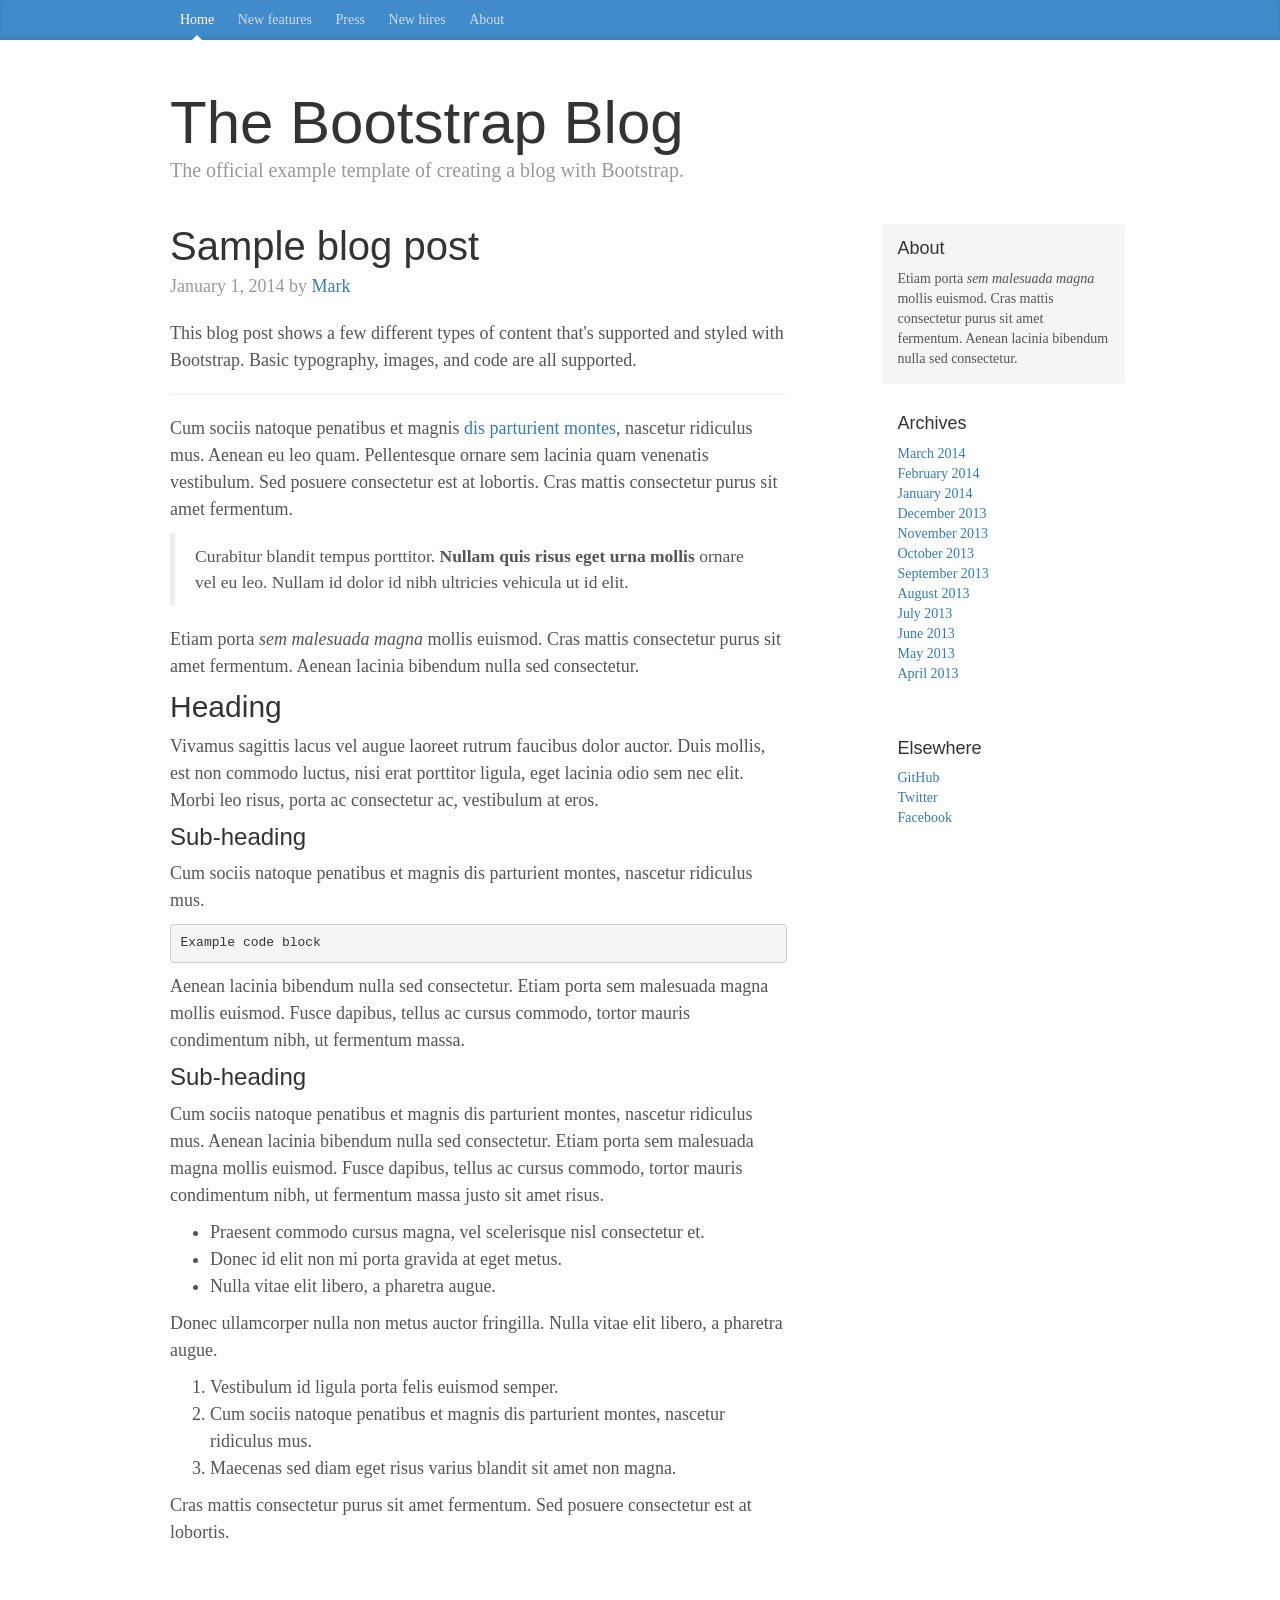
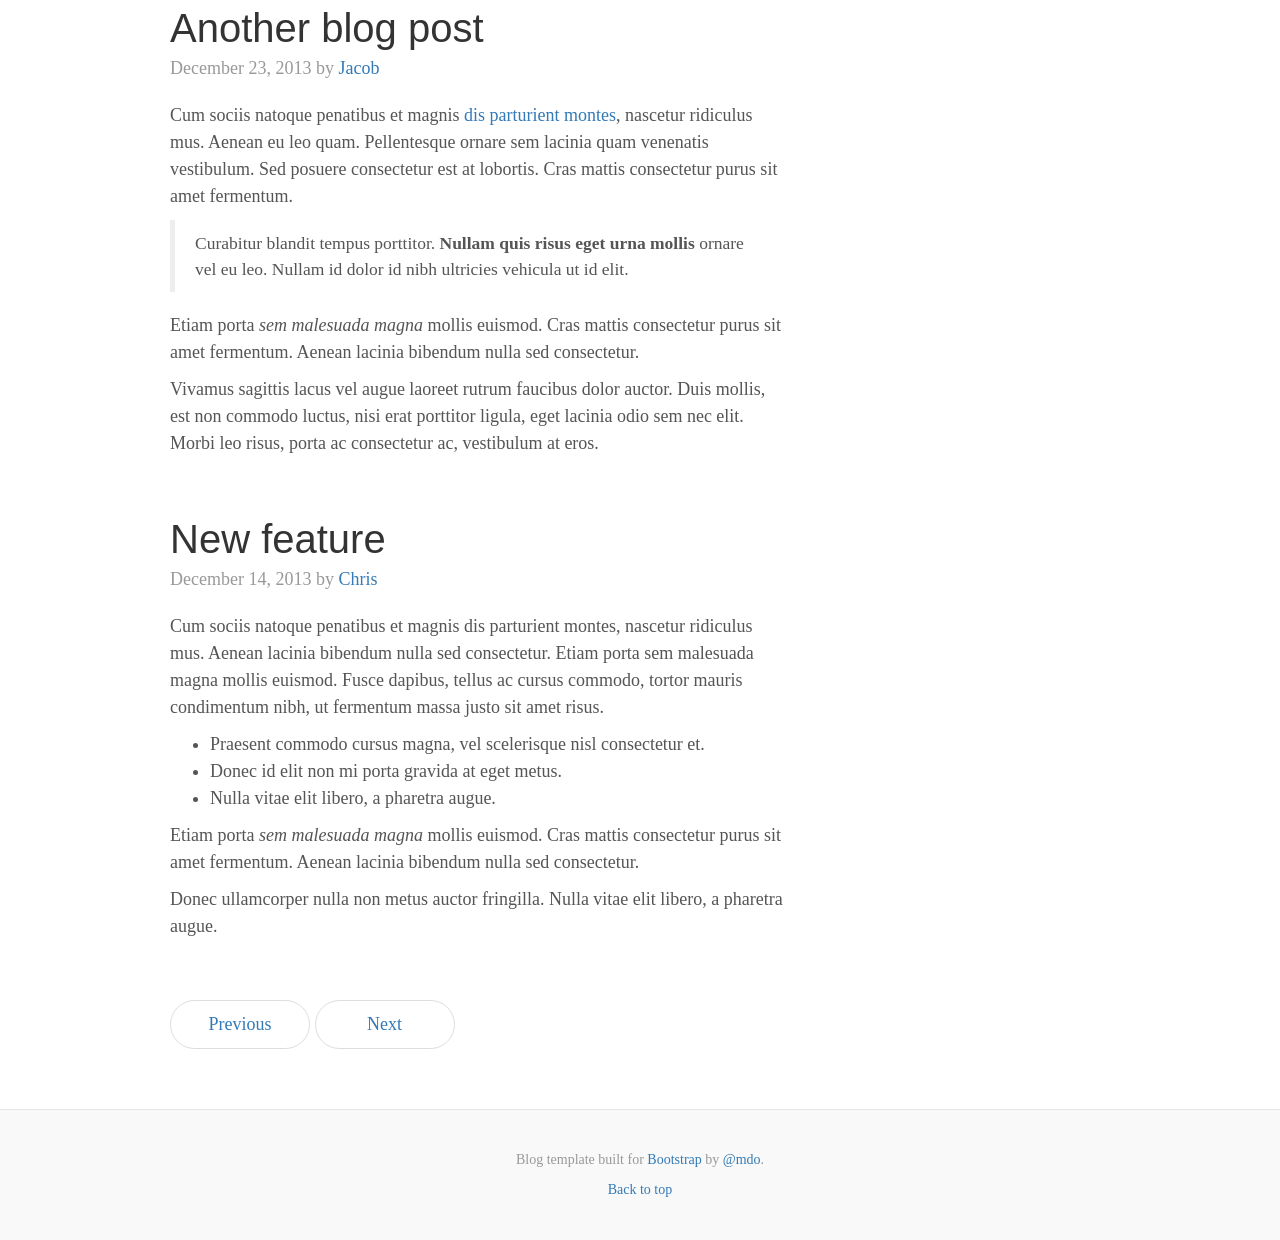
<file: webfonts/bootstrap-3.4.1/docs/examples/blog/index.html>
<!doctype html>
<html lang="en">
  <head>
    <meta charset="utf-8">
    <meta http-equiv="X-UA-Compatible" content="IE=edge">
    <meta name="viewport" content="width=device-width, initial-scale=1">
    <!-- The above 3 meta tags *must* come first in the head; any other head content must come *after* these tags -->
    <meta name="description" content="">
    <meta name="author" content="">
    <link rel="icon" href="../../favicon.ico">

    <title>Blog Template for Bootstrap</title>

    <!-- Bootstrap core CSS -->
    <link href="../../dist/css/bootstrap.min.css" rel="stylesheet">

    <!-- IE10 viewport hack for Surface/desktop Windows 8 bug -->
    <link href="../../assets/css/ie10-viewport-bug-workaround.css" rel="stylesheet">

    <!-- Custom styles for this template -->
    <link href="blog.css" rel="stylesheet">

    <!-- Just for debugging purposes. Don't actually copy these 2 lines! -->
    <!--[if lt IE 9]><script src="../../assets/js/ie8-responsive-file-warning.js"></script><![endif]-->
    <script src="../../assets/js/ie-emulation-modes-warning.js"></script>

    <!-- HTML5 shim and Respond.js for IE8 support of HTML5 elements and media queries -->
    <!--[if lt IE 9]>
      <script src="https://oss.maxcdn.com/html5shiv/3.7.3/html5shiv.min.js"></script>
      <script src="https://oss.maxcdn.com/respond/1.4.2/respond.min.js"></script>
    <![endif]-->
  </head>

  <body>

    <div class="blog-masthead">
      <div class="container">
        <nav class="blog-nav">
          <a class="blog-nav-item active" href="#">Home</a>
          <a class="blog-nav-item" href="#">New features</a>
          <a class="blog-nav-item" href="#">Press</a>
          <a class="blog-nav-item" href="#">New hires</a>
          <a class="blog-nav-item" href="#">About</a>
        </nav>
      </div>
    </div>

    <div class="container">

      <div class="blog-header">
        <h1 class="blog-title">The Bootstrap Blog</h1>
        <p class="lead blog-description">The official example template of creating a blog with Bootstrap.</p>
      </div>

      <div class="row">

        <div class="col-sm-8 blog-main">

          <div class="blog-post">
            <h2 class="blog-post-title">Sample blog post</h2>
            <p class="blog-post-meta">January 1, 2014 by <a href="#">Mark</a></p>

            <p>This blog post shows a few different types of content that's supported and styled with Bootstrap. Basic typography, images, and code are all supported.</p>
            <hr>
            <p>Cum sociis natoque penatibus et magnis <a href="#">dis parturient montes</a>, nascetur ridiculus mus. Aenean eu leo quam. Pellentesque ornare sem lacinia quam venenatis vestibulum. Sed posuere consectetur est at lobortis. Cras mattis consectetur purus sit amet fermentum.</p>
            <blockquote>
              <p>Curabitur blandit tempus porttitor. <strong>Nullam quis risus eget urna mollis</strong> ornare vel eu leo. Nullam id dolor id nibh ultricies vehicula ut id elit.</p>
            </blockquote>
            <p>Etiam porta <em>sem malesuada magna</em> mollis euismod. Cras mattis consectetur purus sit amet fermentum. Aenean lacinia bibendum nulla sed consectetur.</p>
            <h2>Heading</h2>
            <p>Vivamus sagittis lacus vel augue laoreet rutrum faucibus dolor auctor. Duis mollis, est non commodo luctus, nisi erat porttitor ligula, eget lacinia odio sem nec elit. Morbi leo risus, porta ac consectetur ac, vestibulum at eros.</p>
            <h3>Sub-heading</h3>
            <p>Cum sociis natoque penatibus et magnis dis parturient montes, nascetur ridiculus mus.</p>
            <pre><code>Example code block</code></pre>
            <p>Aenean lacinia bibendum nulla sed consectetur. Etiam porta sem malesuada magna mollis euismod. Fusce dapibus, tellus ac cursus commodo, tortor mauris condimentum nibh, ut fermentum massa.</p>
            <h3>Sub-heading</h3>
            <p>Cum sociis natoque penatibus et magnis dis parturient montes, nascetur ridiculus mus. Aenean lacinia bibendum nulla sed consectetur. Etiam porta sem malesuada magna mollis euismod. Fusce dapibus, tellus ac cursus commodo, tortor mauris condimentum nibh, ut fermentum massa justo sit amet risus.</p>
            <ul>
              <li>Praesent commodo cursus magna, vel scelerisque nisl consectetur et.</li>
              <li>Donec id elit non mi porta gravida at eget metus.</li>
              <li>Nulla vitae elit libero, a pharetra augue.</li>
            </ul>
            <p>Donec ullamcorper nulla non metus auctor fringilla. Nulla vitae elit libero, a pharetra augue.</p>
            <ol>
              <li>Vestibulum id ligula porta felis euismod semper.</li>
              <li>Cum sociis natoque penatibus et magnis dis parturient montes, nascetur ridiculus mus.</li>
              <li>Maecenas sed diam eget risus varius blandit sit amet non magna.</li>
            </ol>
            <p>Cras mattis consectetur purus sit amet fermentum. Sed posuere consectetur est at lobortis.</p>
          </div><!-- /.blog-post -->

          <div class="blog-post">
            <h2 class="blog-post-title">Another blog post</h2>
            <p class="blog-post-meta">December 23, 2013 by <a href="#">Jacob</a></p>

            <p>Cum sociis natoque penatibus et magnis <a href="#">dis parturient montes</a>, nascetur ridiculus mus. Aenean eu leo quam. Pellentesque ornare sem lacinia quam venenatis vestibulum. Sed posuere consectetur est at lobortis. Cras mattis consectetur purus sit amet fermentum.</p>
            <blockquote>
              <p>Curabitur blandit tempus porttitor. <strong>Nullam quis risus eget urna mollis</strong> ornare vel eu leo. Nullam id dolor id nibh ultricies vehicula ut id elit.</p>
            </blockquote>
            <p>Etiam porta <em>sem malesuada magna</em> mollis euismod. Cras mattis consectetur purus sit amet fermentum. Aenean lacinia bibendum nulla sed consectetur.</p>
            <p>Vivamus sagittis lacus vel augue laoreet rutrum faucibus dolor auctor. Duis mollis, est non commodo luctus, nisi erat porttitor ligula, eget lacinia odio sem nec elit. Morbi leo risus, porta ac consectetur ac, vestibulum at eros.</p>
          </div><!-- /.blog-post -->

          <div class="blog-post">
            <h2 class="blog-post-title">New feature</h2>
            <p class="blog-post-meta">December 14, 2013 by <a href="#">Chris</a></p>

            <p>Cum sociis natoque penatibus et magnis dis parturient montes, nascetur ridiculus mus. Aenean lacinia bibendum nulla sed consectetur. Etiam porta sem malesuada magna mollis euismod. Fusce dapibus, tellus ac cursus commodo, tortor mauris condimentum nibh, ut fermentum massa justo sit amet risus.</p>
            <ul>
              <li>Praesent commodo cursus magna, vel scelerisque nisl consectetur et.</li>
              <li>Donec id elit non mi porta gravida at eget metus.</li>
              <li>Nulla vitae elit libero, a pharetra augue.</li>
            </ul>
            <p>Etiam porta <em>sem malesuada magna</em> mollis euismod. Cras mattis consectetur purus sit amet fermentum. Aenean lacinia bibendum nulla sed consectetur.</p>
            <p>Donec ullamcorper nulla non metus auctor fringilla. Nulla vitae elit libero, a pharetra augue.</p>
          </div><!-- /.blog-post -->

          <nav>
            <ul class="pager">
              <li><a href="#">Previous</a></li>
              <li><a href="#">Next</a></li>
            </ul>
          </nav>

        </div><!-- /.blog-main -->

        <div class="col-sm-3 col-sm-offset-1 blog-sidebar">
          <div class="sidebar-module sidebar-module-inset">
            <h4>About</h4>
            <p>Etiam porta <em>sem malesuada magna</em> mollis euismod. Cras mattis consectetur purus sit amet fermentum. Aenean lacinia bibendum nulla sed consectetur.</p>
          </div>
          <div class="sidebar-module">
            <h4>Archives</h4>
            <ol class="list-unstyled">
              <li><a href="#">March 2014</a></li>
              <li><a href="#">February 2014</a></li>
              <li><a href="#">January 2014</a></li>
              <li><a href="#">December 2013</a></li>
              <li><a href="#">November 2013</a></li>
              <li><a href="#">October 2013</a></li>
              <li><a href="#">September 2013</a></li>
              <li><a href="#">August 2013</a></li>
              <li><a href="#">July 2013</a></li>
              <li><a href="#">June 2013</a></li>
              <li><a href="#">May 2013</a></li>
              <li><a href="#">April 2013</a></li>
            </ol>
          </div>
          <div class="sidebar-module">
            <h4>Elsewhere</h4>
            <ol class="list-unstyled">
              <li><a href="#">GitHub</a></li>
              <li><a href="#">Twitter</a></li>
              <li><a href="#">Facebook</a></li>
            </ol>
          </div>
        </div><!-- /.blog-sidebar -->

      </div><!-- /.row -->

    </div><!-- /.container -->

    <footer class="blog-footer">
      <p>Blog template built for <a href="https://getbootstrap.com/">Bootstrap</a> by <a href="https://twitter.com/mdo">@mdo</a>.</p>
      <p>
        <a href="#">Back to top</a>
      </p>
    </footer>


    <!-- Bootstrap core JavaScript
    ================================================== -->
    <!-- Placed at the end of the document so the pages load faster -->
    <script src="https://code.jquery.com/jquery-1.12.4.min.js" integrity="sha384-nvAa0+6Qg9clwYCGGPpDQLVpLNn0fRaROjHqs13t4Ggj3Ez50XnGQqc/r8MhnRDZ" crossorigin="anonymous"></script>
    <script>window.jQuery || document.write('<script src="../../assets/js/vendor/jquery.min.js"><\/script>')</script>
    <script src="../../dist/js/bootstrap.min.js"></script>
    <!-- IE10 viewport hack for Surface/desktop Windows 8 bug -->
    <script src="../../assets/js/ie10-viewport-bug-workaround.js"></script>
  </body>
</html>
</file>
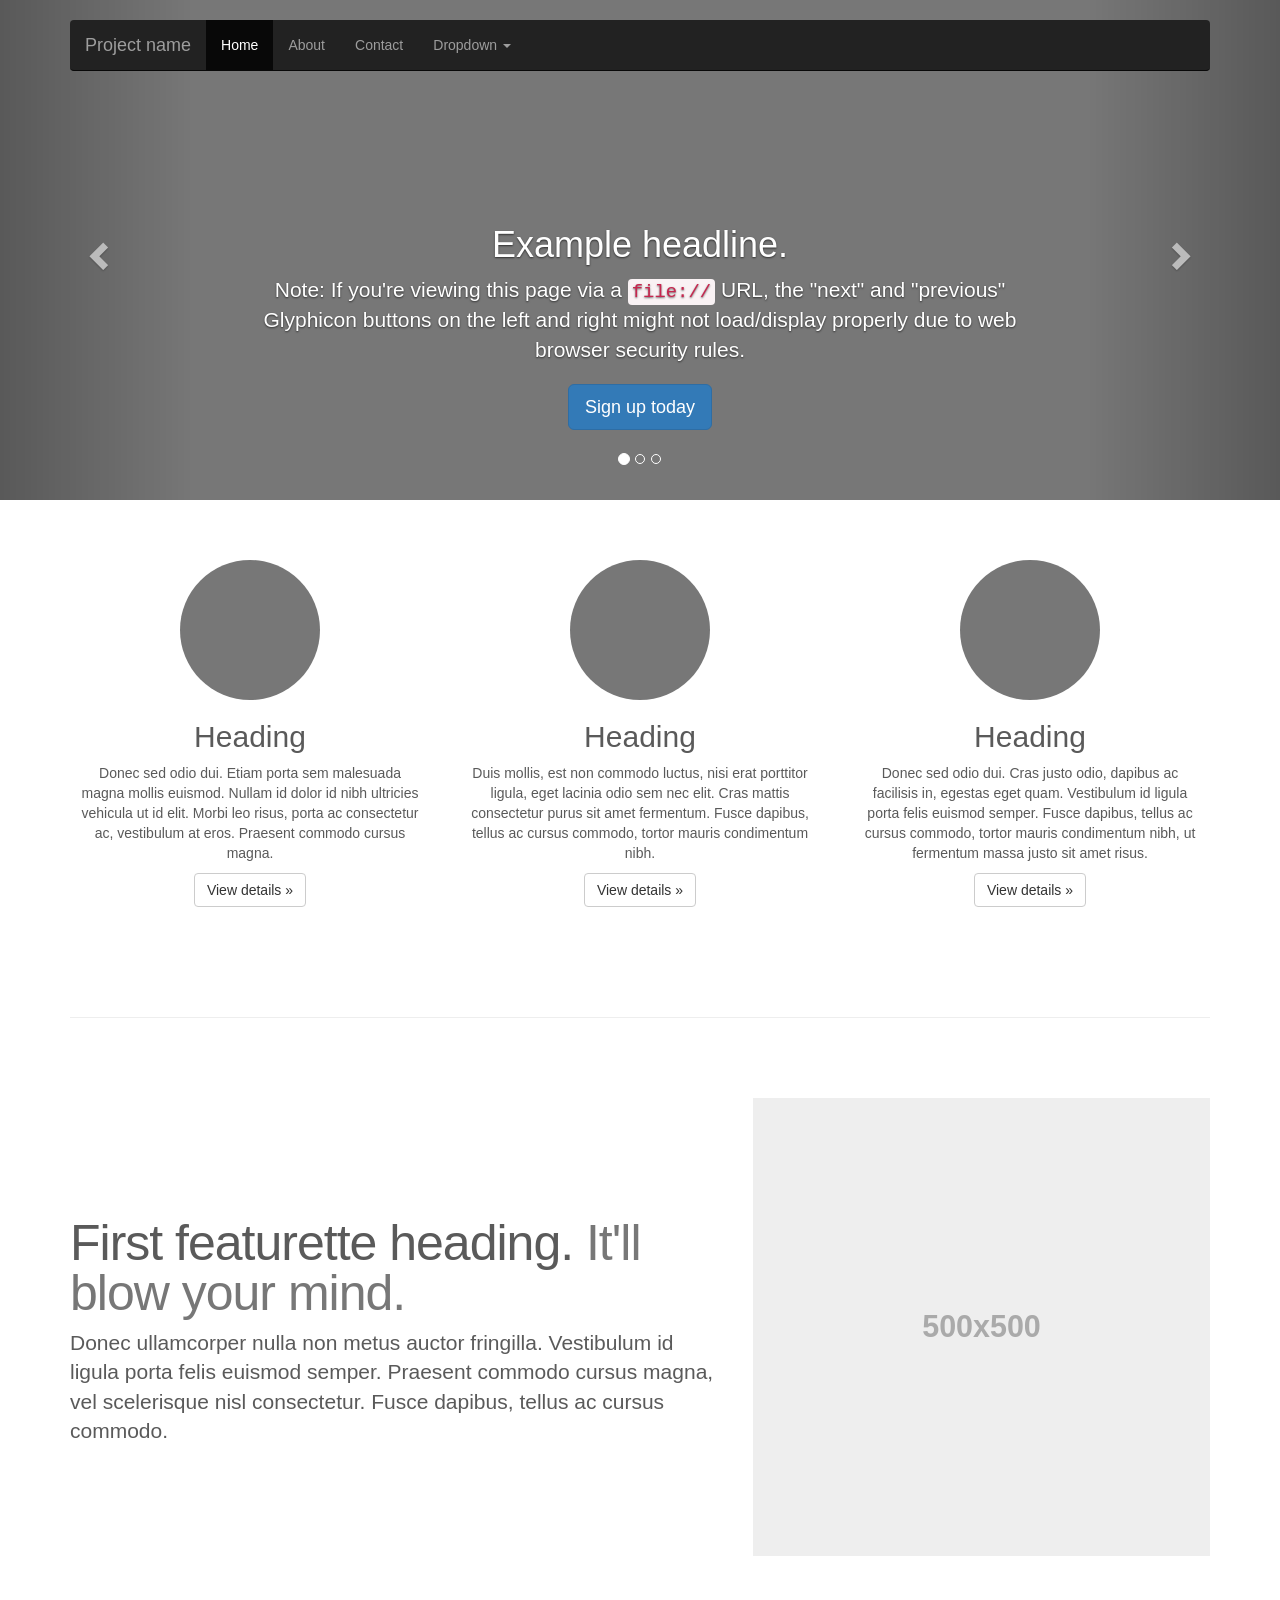
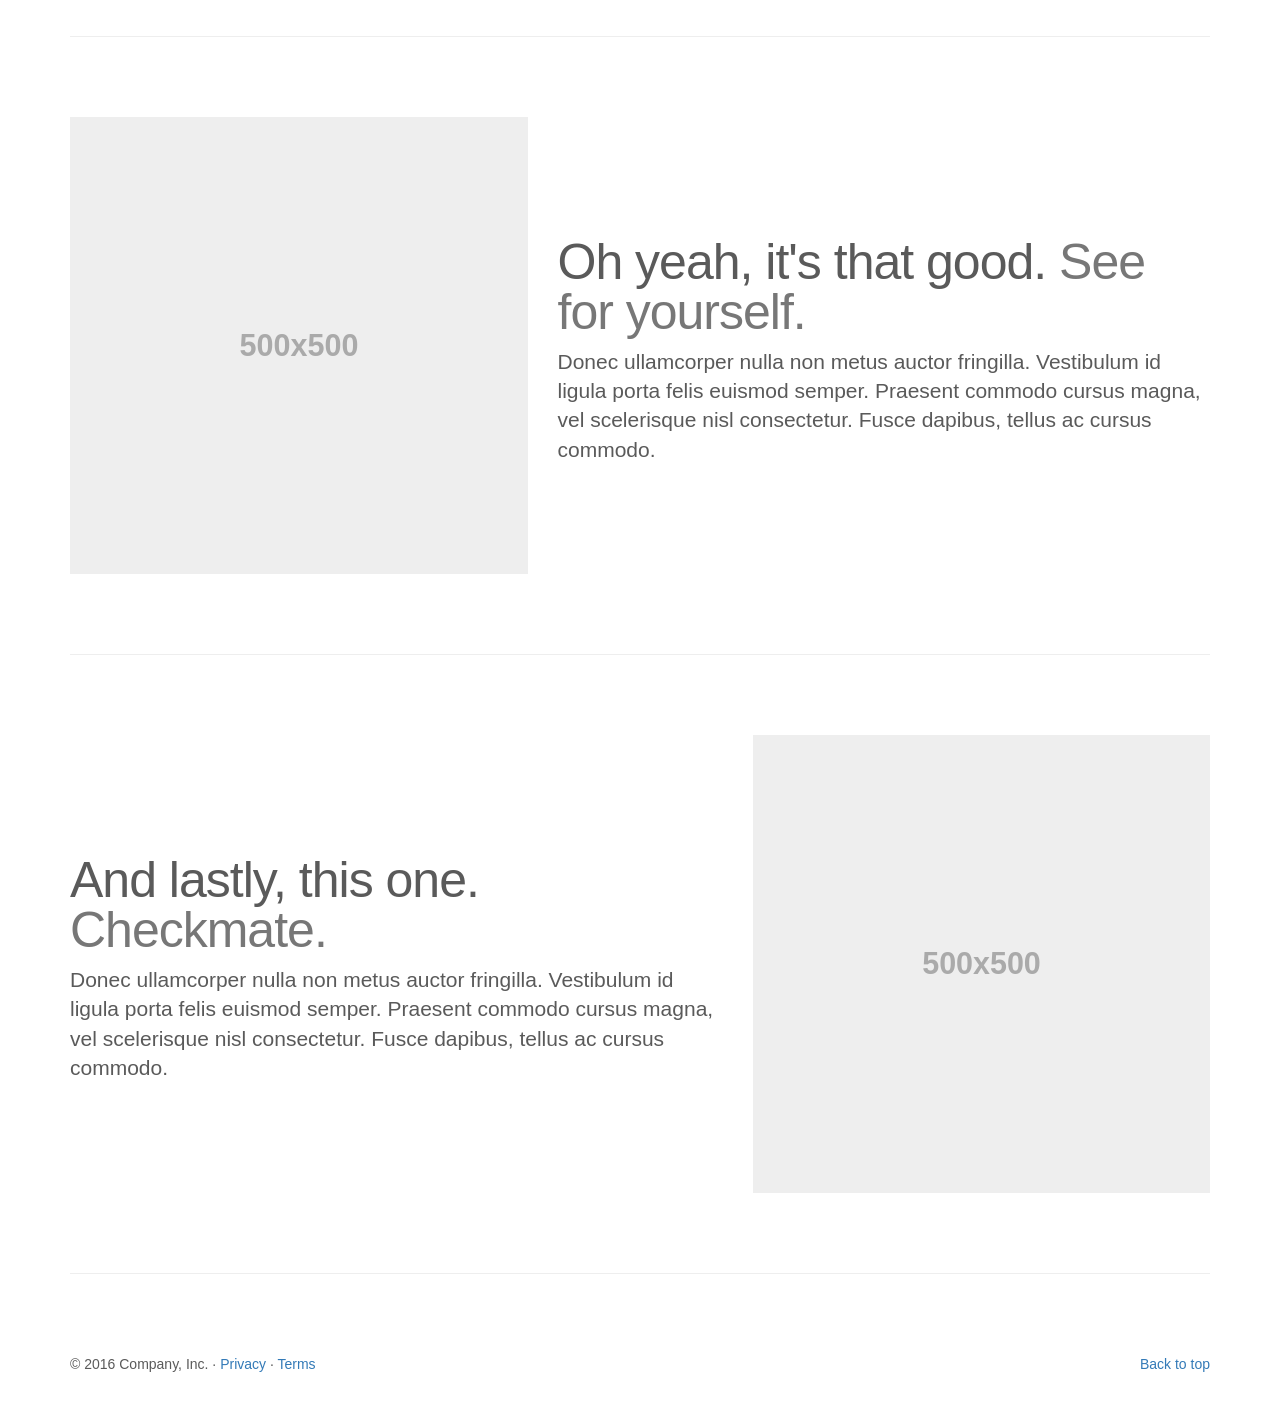
<file: webfonts/bootstrap-3.4.1/docs/examples/carousel/index.html>
<!doctype html>
<html lang="en">
  <head>
    <meta charset="utf-8">
    <meta http-equiv="X-UA-Compatible" content="IE=edge">
    <meta name="viewport" content="width=device-width, initial-scale=1">
    <!-- The above 3 meta tags *must* come first in the head; any other head content must come *after* these tags -->
    <meta name="description" content="">
    <meta name="author" content="">
    <link rel="icon" href="../../favicon.ico">

    <title>Carousel Template for Bootstrap</title>

    <!-- Bootstrap core CSS -->
    <link href="../../dist/css/bootstrap.min.css" rel="stylesheet">

    <!-- IE10 viewport hack for Surface/desktop Windows 8 bug -->
    <link href="../../assets/css/ie10-viewport-bug-workaround.css" rel="stylesheet">

    <!-- Just for debugging purposes. Don't actually copy these 2 lines! -->
    <!--[if lt IE 9]><script src="../../assets/js/ie8-responsive-file-warning.js"></script><![endif]-->
    <script src="../../assets/js/ie-emulation-modes-warning.js"></script>

    <!-- HTML5 shim and Respond.js for IE8 support of HTML5 elements and media queries -->
    <!--[if lt IE 9]>
      <script src="https://oss.maxcdn.com/html5shiv/3.7.3/html5shiv.min.js"></script>
      <script src="https://oss.maxcdn.com/respond/1.4.2/respond.min.js"></script>
    <![endif]-->

    <!-- Custom styles for this template -->
    <link href="carousel.css" rel="stylesheet">
  </head>
<!-- NAVBAR
================================================== -->
  <body>
    <div class="navbar-wrapper">
      <div class="container">

        <nav class="navbar navbar-inverse navbar-static-top">
          <div class="container">
            <div class="navbar-header">
              <button type="button" class="navbar-toggle collapsed" data-toggle="collapse" data-target="#navbar" aria-expanded="false" aria-controls="navbar">
                <span class="sr-only">Toggle navigation</span>
                <span class="icon-bar"></span>
                <span class="icon-bar"></span>
                <span class="icon-bar"></span>
              </button>
              <a class="navbar-brand" href="#">Project name</a>
            </div>
            <div id="navbar" class="navbar-collapse collapse">
              <ul class="nav navbar-nav">
                <li class="active"><a href="#">Home</a></li>
                <li><a href="#">About</a></li>
                <li><a href="#">Contact</a></li>
                <li class="dropdown">
                  <a href="#" class="dropdown-toggle" data-toggle="dropdown" role="button" aria-haspopup="true" aria-expanded="false">Dropdown <span class="caret"></span></a>
                  <ul class="dropdown-menu">
                    <li><a href="#">Action</a></li>
                    <li><a href="#">Another action</a></li>
                    <li><a href="#">Something else here</a></li>
                    <li role="separator" class="divider"></li>
                    <li class="dropdown-header">Nav header</li>
                    <li><a href="#">Separated link</a></li>
                    <li><a href="#">One more separated link</a></li>
                  </ul>
                </li>
              </ul>
            </div>
          </div>
        </nav>

      </div>
    </div>


    <!-- Carousel
    ================================================== -->
    <div id="myCarousel" class="carousel slide" data-ride="carousel">
      <!-- Indicators -->
      <ol class="carousel-indicators">
        <li data-target="#myCarousel" data-slide-to="0" class="active"></li>
        <li data-target="#myCarousel" data-slide-to="1"></li>
        <li data-target="#myCarousel" data-slide-to="2"></li>
      </ol>
      <div class="carousel-inner" role="listbox">
        <div class="item active">
          <img class="first-slide" src="[data-uri]" alt="First slide">
          <div class="container">
            <div class="carousel-caption">
              <h1>Example headline.</h1>
              <p>Note: If you're viewing this page via a <code>file://</code> URL, the "next" and "previous" Glyphicon buttons on the left and right might not load/display properly due to web browser security rules.</p>
              <p><a class="btn btn-lg btn-primary" href="#" role="button">Sign up today</a></p>
            </div>
          </div>
        </div>
        <div class="item">
          <img class="second-slide" src="[data-uri]" alt="Second slide">
          <div class="container">
            <div class="carousel-caption">
              <h1>Another example headline.</h1>
              <p>Cras justo odio, dapibus ac facilisis in, egestas eget quam. Donec id elit non mi porta gravida at eget metus. Nullam id dolor id nibh ultricies vehicula ut id elit.</p>
              <p><a class="btn btn-lg btn-primary" href="#" role="button">Learn more</a></p>
            </div>
          </div>
        </div>
        <div class="item">
          <img class="third-slide" src="[data-uri]" alt="Third slide">
          <div class="container">
            <div class="carousel-caption">
              <h1>One more for good measure.</h1>
              <p>Cras justo odio, dapibus ac facilisis in, egestas eget quam. Donec id elit non mi porta gravida at eget metus. Nullam id dolor id nibh ultricies vehicula ut id elit.</p>
              <p><a class="btn btn-lg btn-primary" href="#" role="button">Browse gallery</a></p>
            </div>
          </div>
        </div>
      </div>
      <a class="left carousel-control" href="#myCarousel" role="button" data-slide="prev">
        <span class="glyphicon glyphicon-chevron-left" aria-hidden="true"></span>
        <span class="sr-only">Previous</span>
      </a>
      <a class="right carousel-control" href="#myCarousel" role="button" data-slide="next">
        <span class="glyphicon glyphicon-chevron-right" aria-hidden="true"></span>
        <span class="sr-only">Next</span>
      </a>
    </div><!-- /.carousel -->


    <!-- Marketing messaging and featurettes
    ================================================== -->
    <!-- Wrap the rest of the page in another container to center all the content. -->

    <div class="container marketing">

      <!-- Three columns of text below the carousel -->
      <div class="row">
        <div class="col-lg-4">
          <img class="img-circle" src="[data-uri]" alt="Generic placeholder image" width="140" height="140">
          <h2>Heading</h2>
          <p>Donec sed odio dui. Etiam porta sem malesuada magna mollis euismod. Nullam id dolor id nibh ultricies vehicula ut id elit. Morbi leo risus, porta ac consectetur ac, vestibulum at eros. Praesent commodo cursus magna.</p>
          <p><a class="btn btn-default" href="#" role="button">View details &raquo;</a></p>
        </div><!-- /.col-lg-4 -->
        <div class="col-lg-4">
          <img class="img-circle" src="[data-uri]" alt="Generic placeholder image" width="140" height="140">
          <h2>Heading</h2>
          <p>Duis mollis, est non commodo luctus, nisi erat porttitor ligula, eget lacinia odio sem nec elit. Cras mattis consectetur purus sit amet fermentum. Fusce dapibus, tellus ac cursus commodo, tortor mauris condimentum nibh.</p>
          <p><a class="btn btn-default" href="#" role="button">View details &raquo;</a></p>
        </div><!-- /.col-lg-4 -->
        <div class="col-lg-4">
          <img class="img-circle" src="[data-uri]" alt="Generic placeholder image" width="140" height="140">
          <h2>Heading</h2>
          <p>Donec sed odio dui. Cras justo odio, dapibus ac facilisis in, egestas eget quam. Vestibulum id ligula porta felis euismod semper. Fusce dapibus, tellus ac cursus commodo, tortor mauris condimentum nibh, ut fermentum massa justo sit amet risus.</p>
          <p><a class="btn btn-default" href="#" role="button">View details &raquo;</a></p>
        </div><!-- /.col-lg-4 -->
      </div><!-- /.row -->


      <!-- START THE FEATURETTES -->

      <hr class="featurette-divider">

      <div class="row featurette">
        <div class="col-md-7">
          <h2 class="featurette-heading">First featurette heading. <span class="text-muted">It'll blow your mind.</span></h2>
          <p class="lead">Donec ullamcorper nulla non metus auctor fringilla. Vestibulum id ligula porta felis euismod semper. Praesent commodo cursus magna, vel scelerisque nisl consectetur. Fusce dapibus, tellus ac cursus commodo.</p>
        </div>
        <div class="col-md-5">
          <img class="featurette-image img-responsive center-block" data-src="holder.js/500x500/auto" alt="Generic placeholder image">
        </div>
      </div>

      <hr class="featurette-divider">

      <div class="row featurette">
        <div class="col-md-7 col-md-push-5">
          <h2 class="featurette-heading">Oh yeah, it's that good. <span class="text-muted">See for yourself.</span></h2>
          <p class="lead">Donec ullamcorper nulla non metus auctor fringilla. Vestibulum id ligula porta felis euismod semper. Praesent commodo cursus magna, vel scelerisque nisl consectetur. Fusce dapibus, tellus ac cursus commodo.</p>
        </div>
        <div class="col-md-5 col-md-pull-7">
          <img class="featurette-image img-responsive center-block" data-src="holder.js/500x500/auto" alt="Generic placeholder image">
        </div>
      </div>

      <hr class="featurette-divider">

      <div class="row featurette">
        <div class="col-md-7">
          <h2 class="featurette-heading">And lastly, this one. <span class="text-muted">Checkmate.</span></h2>
          <p class="lead">Donec ullamcorper nulla non metus auctor fringilla. Vestibulum id ligula porta felis euismod semper. Praesent commodo cursus magna, vel scelerisque nisl consectetur. Fusce dapibus, tellus ac cursus commodo.</p>
        </div>
        <div class="col-md-5">
          <img class="featurette-image img-responsive center-block" data-src="holder.js/500x500/auto" alt="Generic placeholder image">
        </div>
      </div>

      <hr class="featurette-divider">

      <!-- /END THE FEATURETTES -->


      <!-- FOOTER -->
      <footer>
        <p class="pull-right"><a href="#">Back to top</a></p>
        <p>&copy; 2016 Company, Inc. &middot; <a href="#">Privacy</a> &middot; <a href="#">Terms</a></p>
      </footer>

    </div><!-- /.container -->


    <!-- Bootstrap core JavaScript
    ================================================== -->
    <!-- Placed at the end of the document so the pages load faster -->
    <script src="https://code.jquery.com/jquery-1.12.4.min.js" integrity="sha384-nvAa0+6Qg9clwYCGGPpDQLVpLNn0fRaROjHqs13t4Ggj3Ez50XnGQqc/r8MhnRDZ" crossorigin="anonymous"></script>
    <script>window.jQuery || document.write('<script src="../../assets/js/vendor/jquery.min.js"><\/script>')</script>
    <script src="../../dist/js/bootstrap.min.js"></script>
    <!-- Just to make our placeholder images work. Don't actually copy the next line! -->
    <script src="../../assets/js/vendor/holder.min.js"></script>
    <!-- IE10 viewport hack for Surface/desktop Windows 8 bug -->
    <script src="../../assets/js/ie10-viewport-bug-workaround.js"></script>
  </body>
</html>
</file>
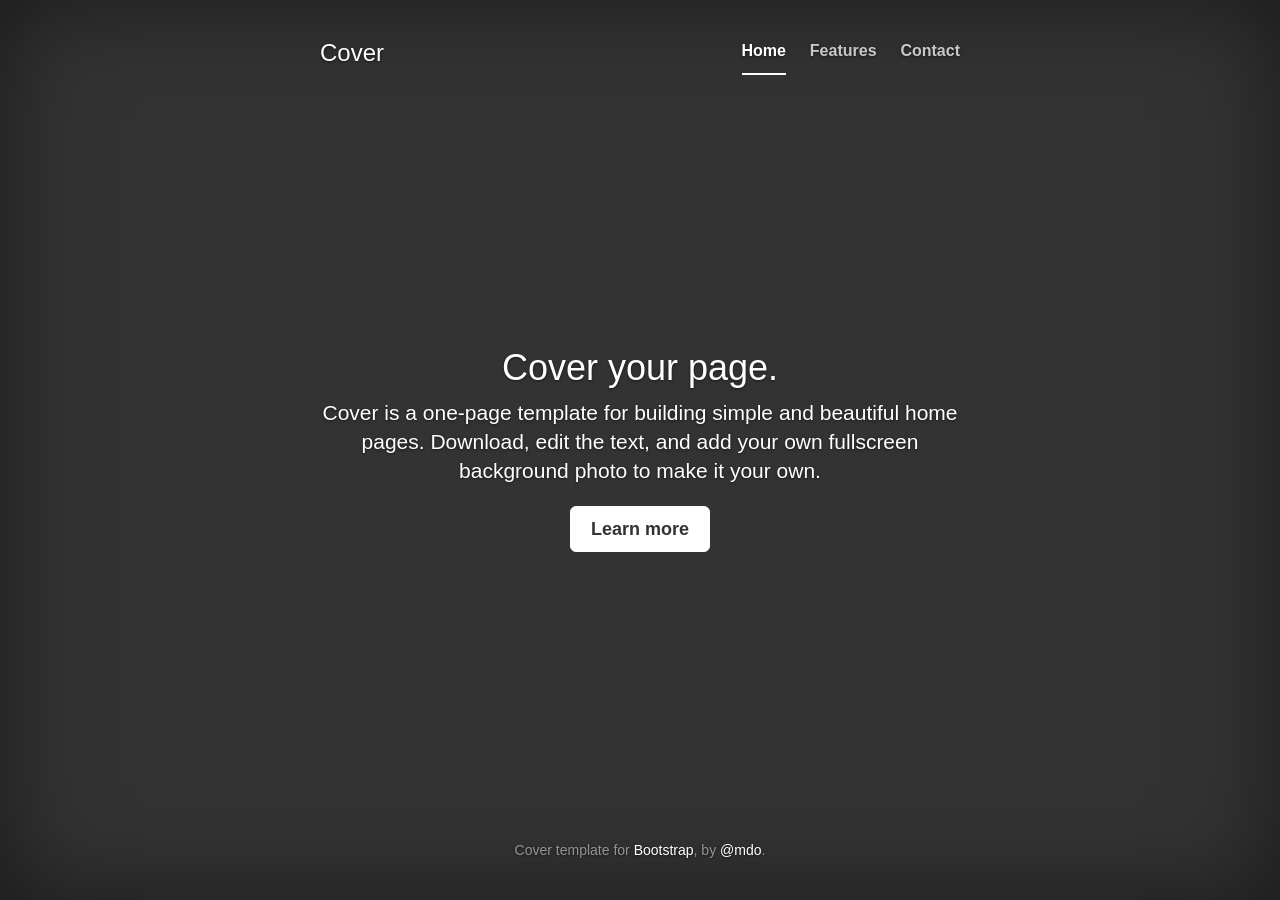
<file: webfonts/bootstrap-3.4.1/docs/examples/cover/index.html>
<!doctype html>
<html lang="en">
  <head>
    <meta charset="utf-8">
    <meta http-equiv="X-UA-Compatible" content="IE=edge">
    <meta name="viewport" content="width=device-width, initial-scale=1">
    <!-- The above 3 meta tags *must* come first in the head; any other head content must come *after* these tags -->
    <meta name="description" content="">
    <meta name="author" content="">
    <link rel="icon" href="../../favicon.ico">

    <title>Cover Template for Bootstrap</title>

    <!-- Bootstrap core CSS -->
    <link href="../../dist/css/bootstrap.min.css" rel="stylesheet">

    <!-- IE10 viewport hack for Surface/desktop Windows 8 bug -->
    <link href="../../assets/css/ie10-viewport-bug-workaround.css" rel="stylesheet">

    <!-- Custom styles for this template -->
    <link href="cover.css" rel="stylesheet">

    <!-- Just for debugging purposes. Don't actually copy these 2 lines! -->
    <!--[if lt IE 9]><script src="../../assets/js/ie8-responsive-file-warning.js"></script><![endif]-->
    <script src="../../assets/js/ie-emulation-modes-warning.js"></script>

    <!-- HTML5 shim and Respond.js for IE8 support of HTML5 elements and media queries -->
    <!--[if lt IE 9]>
      <script src="https://oss.maxcdn.com/html5shiv/3.7.3/html5shiv.min.js"></script>
      <script src="https://oss.maxcdn.com/respond/1.4.2/respond.min.js"></script>
    <![endif]-->
  </head>

  <body>

    <div class="site-wrapper">

      <div class="site-wrapper-inner">

        <div class="cover-container">

          <div class="masthead clearfix">
            <div class="inner">
              <h3 class="masthead-brand">Cover</h3>
              <nav>
                <ul class="nav masthead-nav">
                  <li class="active"><a href="#">Home</a></li>
                  <li><a href="#">Features</a></li>
                  <li><a href="#">Contact</a></li>
                </ul>
              </nav>
            </div>
          </div>

          <div class="inner cover">
            <h1 class="cover-heading">Cover your page.</h1>
            <p class="lead">Cover is a one-page template for building simple and beautiful home pages. Download, edit the text, and add your own fullscreen background photo to make it your own.</p>
            <p class="lead">
              <a href="#" class="btn btn-lg btn-default">Learn more</a>
            </p>
          </div>

          <div class="mastfoot">
            <div class="inner">
              <p>Cover template for <a href="https://getbootstrap.com/">Bootstrap</a>, by <a href="https://twitter.com/mdo">@mdo</a>.</p>
            </div>
          </div>

        </div>

      </div>

    </div>

    <!-- Bootstrap core JavaScript
    ================================================== -->
    <!-- Placed at the end of the document so the pages load faster -->
    <script src="https://code.jquery.com/jquery-1.12.4.min.js" integrity="sha384-nvAa0+6Qg9clwYCGGPpDQLVpLNn0fRaROjHqs13t4Ggj3Ez50XnGQqc/r8MhnRDZ" crossorigin="anonymous"></script>
    <script>window.jQuery || document.write('<script src="../../assets/js/vendor/jquery.min.js"><\/script>')</script>
    <script src="../../dist/js/bootstrap.min.js"></script>
    <!-- IE10 viewport hack for Surface/desktop Windows 8 bug -->
    <script src="../../assets/js/ie10-viewport-bug-workaround.js"></script>
  </body>
</html>
</file>
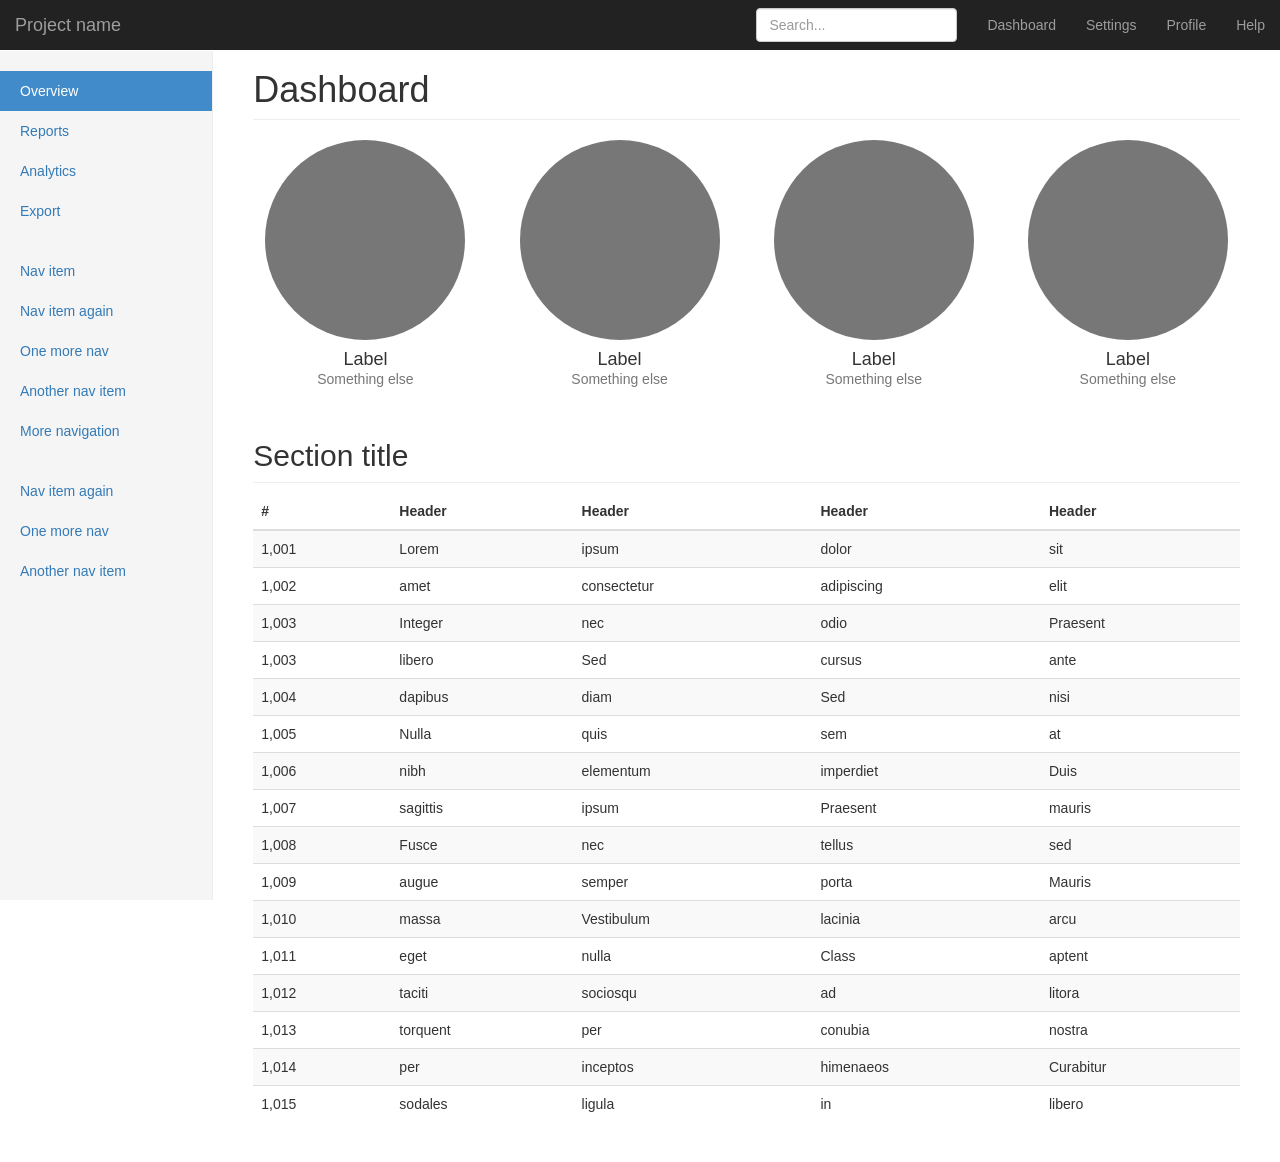
<file: webfonts/bootstrap-3.4.1/docs/examples/dashboard/index.html>
<!doctype html>
<html lang="en">
  <head>
    <meta charset="utf-8">
    <meta http-equiv="X-UA-Compatible" content="IE=edge">
    <meta name="viewport" content="width=device-width, initial-scale=1">
    <!-- The above 3 meta tags *must* come first in the head; any other head content must come *after* these tags -->
    <meta name="description" content="">
    <meta name="author" content="">
    <link rel="icon" href="../../favicon.ico">

    <title>Dashboard Template for Bootstrap</title>

    <!-- Bootstrap core CSS -->
    <link href="../../dist/css/bootstrap.min.css" rel="stylesheet">

    <!-- IE10 viewport hack for Surface/desktop Windows 8 bug -->
    <link href="../../assets/css/ie10-viewport-bug-workaround.css" rel="stylesheet">

    <!-- Custom styles for this template -->
    <link href="dashboard.css" rel="stylesheet">

    <!-- Just for debugging purposes. Don't actually copy these 2 lines! -->
    <!--[if lt IE 9]><script src="../../assets/js/ie8-responsive-file-warning.js"></script><![endif]-->
    <script src="../../assets/js/ie-emulation-modes-warning.js"></script>

    <!-- HTML5 shim and Respond.js for IE8 support of HTML5 elements and media queries -->
    <!--[if lt IE 9]>
      <script src="https://oss.maxcdn.com/html5shiv/3.7.3/html5shiv.min.js"></script>
      <script src="https://oss.maxcdn.com/respond/1.4.2/respond.min.js"></script>
    <![endif]-->
  </head>

  <body>

    <nav class="navbar navbar-inverse navbar-fixed-top">
      <div class="container-fluid">
        <div class="navbar-header">
          <button type="button" class="navbar-toggle collapsed" data-toggle="collapse" data-target="#navbar" aria-expanded="false" aria-controls="navbar">
            <span class="sr-only">Toggle navigation</span>
            <span class="icon-bar"></span>
            <span class="icon-bar"></span>
            <span class="icon-bar"></span>
          </button>
          <a class="navbar-brand" href="#">Project name</a>
        </div>
        <div id="navbar" class="navbar-collapse collapse">
          <ul class="nav navbar-nav navbar-right">
            <li><a href="#">Dashboard</a></li>
            <li><a href="#">Settings</a></li>
            <li><a href="#">Profile</a></li>
            <li><a href="#">Help</a></li>
          </ul>
          <form class="navbar-form navbar-right">
            <input type="text" class="form-control" placeholder="Search...">
          </form>
        </div>
      </div>
    </nav>

    <div class="container-fluid">
      <div class="row">
        <div class="col-sm-3 col-md-2 sidebar">
          <ul class="nav nav-sidebar">
            <li class="active"><a href="#">Overview <span class="sr-only">(current)</span></a></li>
            <li><a href="#">Reports</a></li>
            <li><a href="#">Analytics</a></li>
            <li><a href="#">Export</a></li>
          </ul>
          <ul class="nav nav-sidebar">
            <li><a href="">Nav item</a></li>
            <li><a href="">Nav item again</a></li>
            <li><a href="">One more nav</a></li>
            <li><a href="">Another nav item</a></li>
            <li><a href="">More navigation</a></li>
          </ul>
          <ul class="nav nav-sidebar">
            <li><a href="">Nav item again</a></li>
            <li><a href="">One more nav</a></li>
            <li><a href="">Another nav item</a></li>
          </ul>
        </div>
        <div class="col-sm-9 col-sm-offset-3 col-md-10 col-md-offset-2 main">
          <h1 class="page-header">Dashboard</h1>

          <div class="row placeholders">
            <div class="col-xs-6 col-sm-3 placeholder">
              <img src="[data-uri]" width="200" height="200" class="img-responsive" alt="Generic placeholder thumbnail">
              <h4>Label</h4>
              <span class="text-muted">Something else</span>
            </div>
            <div class="col-xs-6 col-sm-3 placeholder">
              <img src="[data-uri]" width="200" height="200" class="img-responsive" alt="Generic placeholder thumbnail">
              <h4>Label</h4>
              <span class="text-muted">Something else</span>
            </div>
            <div class="col-xs-6 col-sm-3 placeholder">
              <img src="[data-uri]" width="200" height="200" class="img-responsive" alt="Generic placeholder thumbnail">
              <h4>Label</h4>
              <span class="text-muted">Something else</span>
            </div>
            <div class="col-xs-6 col-sm-3 placeholder">
              <img src="[data-uri]" width="200" height="200" class="img-responsive" alt="Generic placeholder thumbnail">
              <h4>Label</h4>
              <span class="text-muted">Something else</span>
            </div>
          </div>

          <h2 class="sub-header">Section title</h2>
          <div class="table-responsive">
            <table class="table table-striped">
              <thead>
                <tr>
                  <th>#</th>
                  <th>Header</th>
                  <th>Header</th>
                  <th>Header</th>
                  <th>Header</th>
                </tr>
              </thead>
              <tbody>
                <tr>
                  <td>1,001</td>
                  <td>Lorem</td>
                  <td>ipsum</td>
                  <td>dolor</td>
                  <td>sit</td>
                </tr>
                <tr>
                  <td>1,002</td>
                  <td>amet</td>
                  <td>consectetur</td>
                  <td>adipiscing</td>
                  <td>elit</td>
                </tr>
                <tr>
                  <td>1,003</td>
                  <td>Integer</td>
                  <td>nec</td>
                  <td>odio</td>
                  <td>Praesent</td>
                </tr>
                <tr>
                  <td>1,003</td>
                  <td>libero</td>
                  <td>Sed</td>
                  <td>cursus</td>
                  <td>ante</td>
                </tr>
                <tr>
                  <td>1,004</td>
                  <td>dapibus</td>
                  <td>diam</td>
                  <td>Sed</td>
                  <td>nisi</td>
                </tr>
                <tr>
                  <td>1,005</td>
                  <td>Nulla</td>
                  <td>quis</td>
                  <td>sem</td>
                  <td>at</td>
                </tr>
                <tr>
                  <td>1,006</td>
                  <td>nibh</td>
                  <td>elementum</td>
                  <td>imperdiet</td>
                  <td>Duis</td>
                </tr>
                <tr>
                  <td>1,007</td>
                  <td>sagittis</td>
                  <td>ipsum</td>
                  <td>Praesent</td>
                  <td>mauris</td>
                </tr>
                <tr>
                  <td>1,008</td>
                  <td>Fusce</td>
                  <td>nec</td>
                  <td>tellus</td>
                  <td>sed</td>
                </tr>
                <tr>
                  <td>1,009</td>
                  <td>augue</td>
                  <td>semper</td>
                  <td>porta</td>
                  <td>Mauris</td>
                </tr>
                <tr>
                  <td>1,010</td>
                  <td>massa</td>
                  <td>Vestibulum</td>
                  <td>lacinia</td>
                  <td>arcu</td>
                </tr>
                <tr>
                  <td>1,011</td>
                  <td>eget</td>
                  <td>nulla</td>
                  <td>Class</td>
                  <td>aptent</td>
                </tr>
                <tr>
                  <td>1,012</td>
                  <td>taciti</td>
                  <td>sociosqu</td>
                  <td>ad</td>
                  <td>litora</td>
                </tr>
                <tr>
                  <td>1,013</td>
                  <td>torquent</td>
                  <td>per</td>
                  <td>conubia</td>
                  <td>nostra</td>
                </tr>
                <tr>
                  <td>1,014</td>
                  <td>per</td>
                  <td>inceptos</td>
                  <td>himenaeos</td>
                  <td>Curabitur</td>
                </tr>
                <tr>
                  <td>1,015</td>
                  <td>sodales</td>
                  <td>ligula</td>
                  <td>in</td>
                  <td>libero</td>
                </tr>
              </tbody>
            </table>
          </div>
        </div>
      </div>
    </div>

    <!-- Bootstrap core JavaScript
    ================================================== -->
    <!-- Placed at the end of the document so the pages load faster -->
    <script src="https://code.jquery.com/jquery-1.12.4.min.js" integrity="sha384-nvAa0+6Qg9clwYCGGPpDQLVpLNn0fRaROjHqs13t4Ggj3Ez50XnGQqc/r8MhnRDZ" crossorigin="anonymous"></script>
    <script>window.jQuery || document.write('<script src="../../assets/js/vendor/jquery.min.js"><\/script>')</script>
    <script src="../../dist/js/bootstrap.min.js"></script>
    <!-- Just to make our placeholder images work. Don't actually copy the next line! -->
    <script src="../../assets/js/vendor/holder.min.js"></script>
    <!-- IE10 viewport hack for Surface/desktop Windows 8 bug -->
    <script src="../../assets/js/ie10-viewport-bug-workaround.js"></script>
  </body>
</html>
</file>
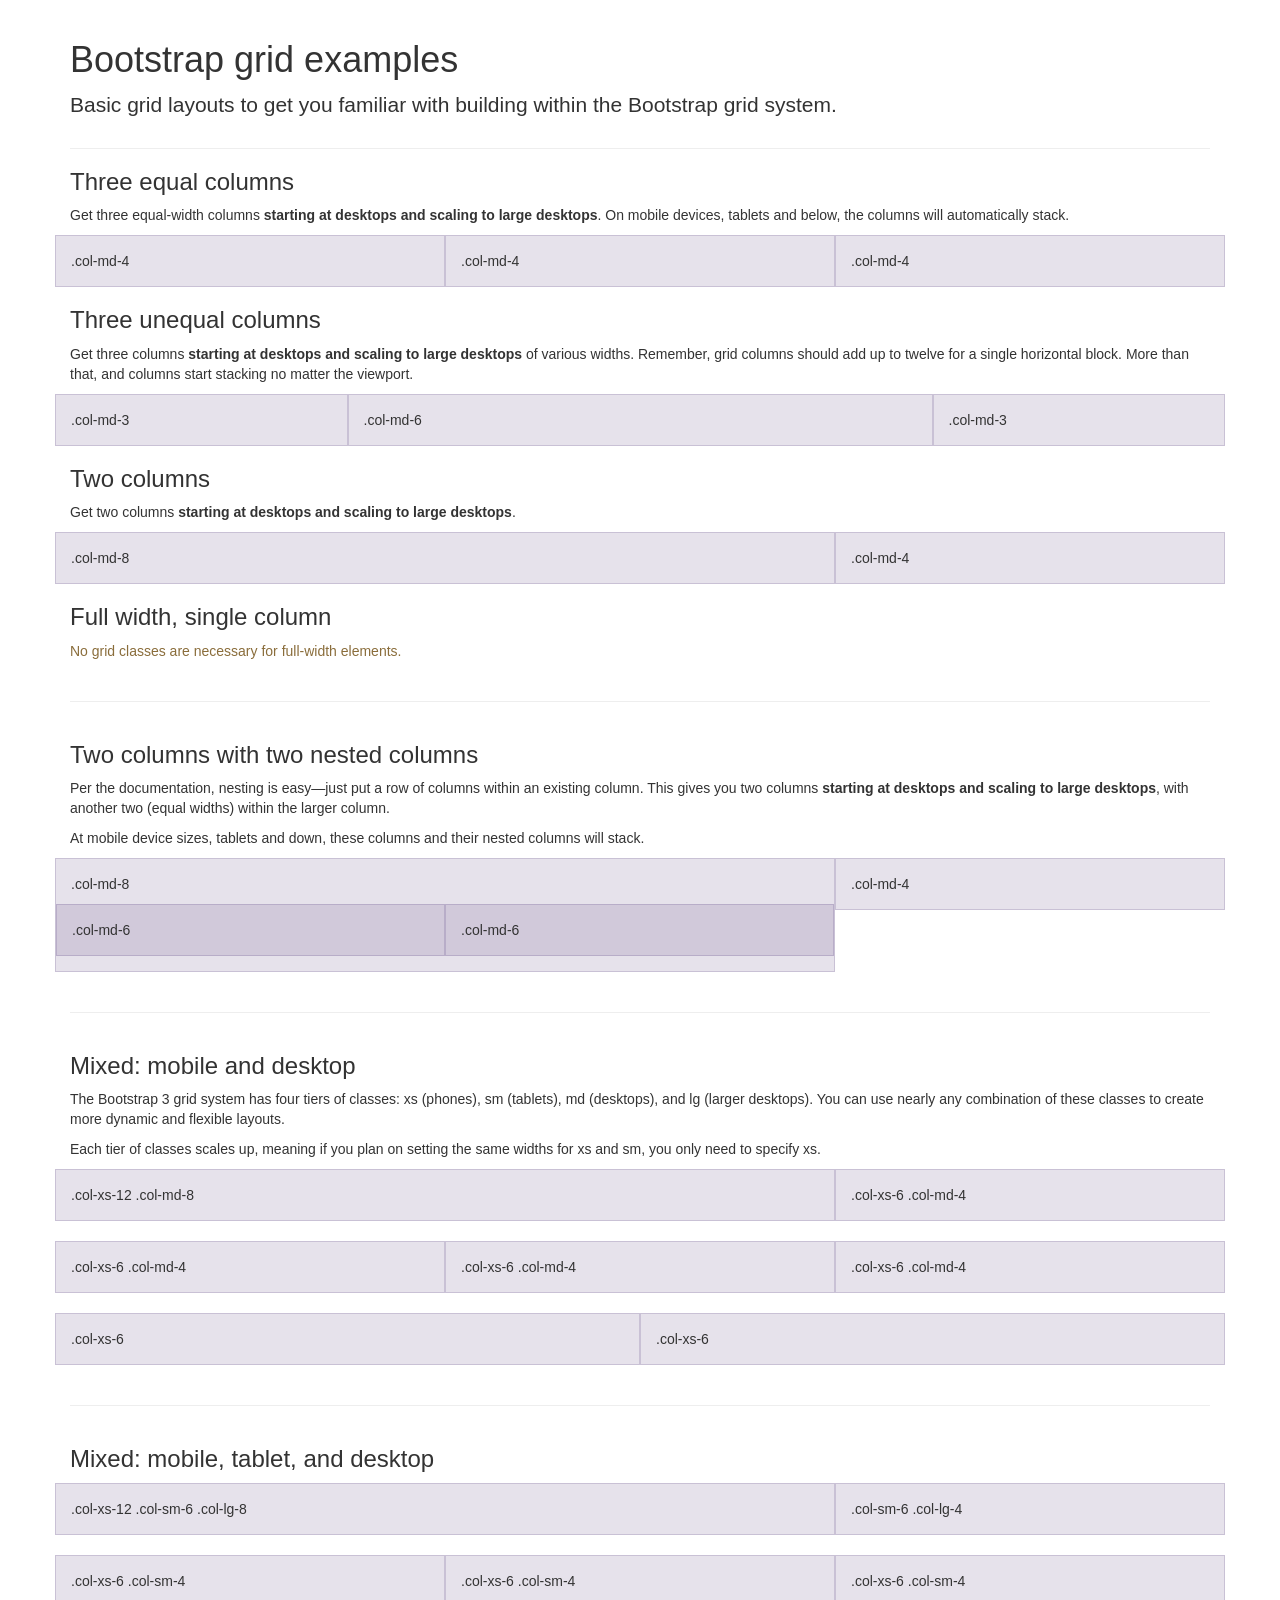
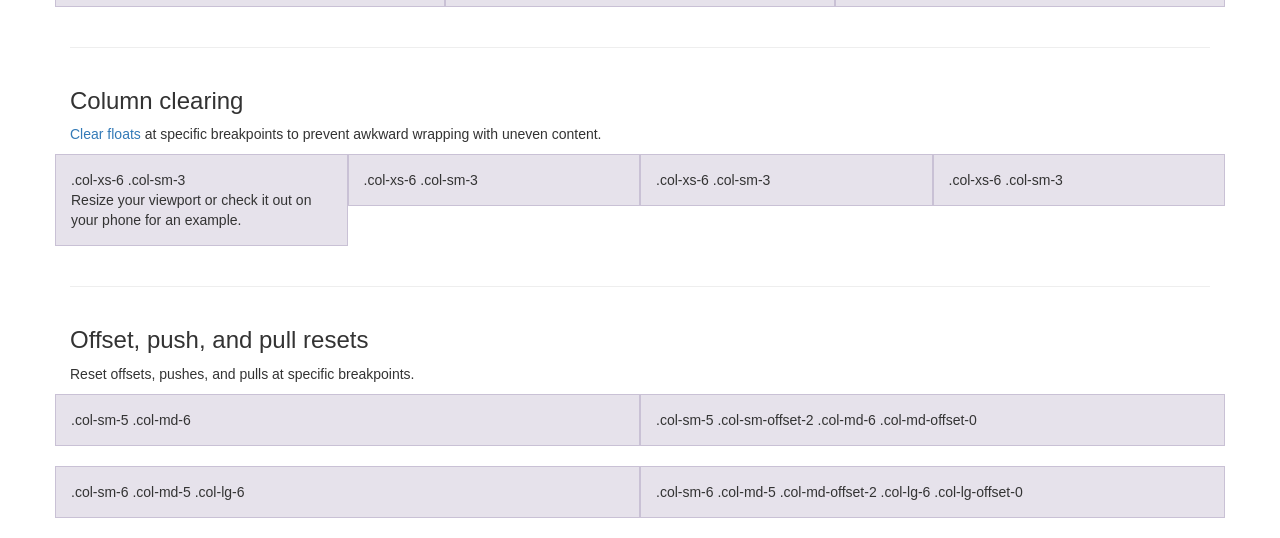
<file: webfonts/bootstrap-3.4.1/docs/examples/grid/index.html>
<!doctype html>
<html lang="en">
  <head>
    <meta charset="utf-8">
    <meta http-equiv="X-UA-Compatible" content="IE=edge">
    <meta name="viewport" content="width=device-width, initial-scale=1">
    <!-- The above 3 meta tags *must* come first in the head; any other head content must come *after* these tags -->
    <meta name="description" content="">
    <meta name="author" content="">
    <link rel="icon" href="../../favicon.ico">

    <title>Grid Template for Bootstrap</title>

    <!-- Bootstrap core CSS -->
    <link href="../../dist/css/bootstrap.min.css" rel="stylesheet">

    <!-- IE10 viewport hack for Surface/desktop Windows 8 bug -->
    <link href="../../assets/css/ie10-viewport-bug-workaround.css" rel="stylesheet">

    <!-- Custom styles for this template -->
    <link href="grid.css" rel="stylesheet">

    <!-- Just for debugging purposes. Don't actually copy these 2 lines! -->
    <!--[if lt IE 9]><script src="../../assets/js/ie8-responsive-file-warning.js"></script><![endif]-->
    <script src="../../assets/js/ie-emulation-modes-warning.js"></script>

    <!-- HTML5 shim and Respond.js for IE8 support of HTML5 elements and media queries -->
    <!--[if lt IE 9]>
      <script src="https://oss.maxcdn.com/html5shiv/3.7.3/html5shiv.min.js"></script>
      <script src="https://oss.maxcdn.com/respond/1.4.2/respond.min.js"></script>
    <![endif]-->
  </head>

  <body>
    <div class="container">

      <div class="page-header">
        <h1>Bootstrap grid examples</h1>
        <p class="lead">Basic grid layouts to get you familiar with building within the Bootstrap grid system.</p>
      </div>

      <h3>Three equal columns</h3>
      <p>Get three equal-width columns <strong>starting at desktops and scaling to large desktops</strong>. On mobile devices, tablets and below, the columns will automatically stack.</p>
      <div class="row">
        <div class="col-md-4">.col-md-4</div>
        <div class="col-md-4">.col-md-4</div>
        <div class="col-md-4">.col-md-4</div>
      </div>

      <h3>Three unequal columns</h3>
      <p>Get three columns <strong>starting at desktops and scaling to large desktops</strong> of various widths. Remember, grid columns should add up to twelve for a single horizontal block. More than that, and columns start stacking no matter the viewport.</p>
      <div class="row">
        <div class="col-md-3">.col-md-3</div>
        <div class="col-md-6">.col-md-6</div>
        <div class="col-md-3">.col-md-3</div>
      </div>

      <h3>Two columns</h3>
      <p>Get two columns <strong>starting at desktops and scaling to large desktops</strong>.</p>
      <div class="row">
        <div class="col-md-8">.col-md-8</div>
        <div class="col-md-4">.col-md-4</div>
      </div>

      <h3>Full width, single column</h3>
      <p class="text-warning">No grid classes are necessary for full-width elements.</p>

      <hr>

      <h3>Two columns with two nested columns</h3>
      <p>Per the documentation, nesting is easy—just put a row of columns within an existing column. This gives you two columns <strong>starting at desktops and scaling to large desktops</strong>, with another two (equal widths) within the larger column.</p>
      <p>At mobile device sizes, tablets and down, these columns and their nested columns will stack.</p>
      <div class="row">
        <div class="col-md-8">
          .col-md-8
          <div class="row">
            <div class="col-md-6">.col-md-6</div>
            <div class="col-md-6">.col-md-6</div>
          </div>
        </div>
        <div class="col-md-4">.col-md-4</div>
      </div>

      <hr>

      <h3>Mixed: mobile and desktop</h3>
      <p>The Bootstrap 3 grid system has four tiers of classes: xs (phones), sm (tablets), md (desktops), and lg (larger desktops). You can use nearly any combination of these classes to create more dynamic and flexible layouts.</p>
      <p>Each tier of classes scales up, meaning if you plan on setting the same widths for xs and sm, you only need to specify xs.</p>
      <div class="row">
        <div class="col-xs-12 col-md-8">.col-xs-12 .col-md-8</div>
        <div class="col-xs-6 col-md-4">.col-xs-6 .col-md-4</div>
      </div>
      <div class="row">
        <div class="col-xs-6 col-md-4">.col-xs-6 .col-md-4</div>
        <div class="col-xs-6 col-md-4">.col-xs-6 .col-md-4</div>
        <div class="col-xs-6 col-md-4">.col-xs-6 .col-md-4</div>
      </div>
      <div class="row">
        <div class="col-xs-6">.col-xs-6</div>
        <div class="col-xs-6">.col-xs-6</div>
      </div>

      <hr>

      <h3>Mixed: mobile, tablet, and desktop</h3>
      <p></p>
      <div class="row">
        <div class="col-xs-12 col-sm-6 col-lg-8">.col-xs-12 .col-sm-6 .col-lg-8</div>
        <div class="col-sm-6 col-lg-4">.col-sm-6 .col-lg-4</div>
      </div>
      <div class="row">
        <div class="col-xs-6 col-sm-4">.col-xs-6 .col-sm-4</div>
        <div class="col-xs-6 col-sm-4">.col-xs-6 .col-sm-4</div>
        <div class="col-xs-6 col-sm-4">.col-xs-6 .col-sm-4</div>
      </div>

      <hr>

      <h3>Column clearing</h3>
      <p><a href="../../css/#grid-responsive-resets">Clear floats</a> at specific breakpoints to prevent awkward wrapping with uneven content.</p>
      <div class="row">
        <div class="col-xs-6 col-sm-3">
          .col-xs-6 .col-sm-3
          <br>
          Resize your viewport or check it out on your phone for an example.
        </div>
        <div class="col-xs-6 col-sm-3">.col-xs-6 .col-sm-3</div>

        <!-- Add the extra clearfix for only the required viewport -->
        <div class="clearfix visible-xs"></div>

        <div class="col-xs-6 col-sm-3">.col-xs-6 .col-sm-3</div>
        <div class="col-xs-6 col-sm-3">.col-xs-6 .col-sm-3</div>
      </div>

      <hr>

      <h3>Offset, push, and pull resets</h3>
      <p>Reset offsets, pushes, and pulls at specific breakpoints.</p>
      <div class="row">
        <div class="col-sm-5 col-md-6">.col-sm-5 .col-md-6</div>
        <div class="col-sm-5 col-sm-offset-2 col-md-6 col-md-offset-0">.col-sm-5 .col-sm-offset-2 .col-md-6 .col-md-offset-0</div>
      </div>
      <div class="row">
        <div class="col-sm-6 col-md-5 col-lg-6">.col-sm-6 .col-md-5 .col-lg-6</div>
        <div class="col-sm-6 col-md-5 col-md-offset-2 col-lg-6 col-lg-offset-0">.col-sm-6 .col-md-5 .col-md-offset-2 .col-lg-6 .col-lg-offset-0</div>
      </div>


    </div> <!-- /container -->


    <!-- IE10 viewport hack for Surface/desktop Windows 8 bug -->
    <script src="../../assets/js/ie10-viewport-bug-workaround.js"></script>
  </body>
</html>
</file>
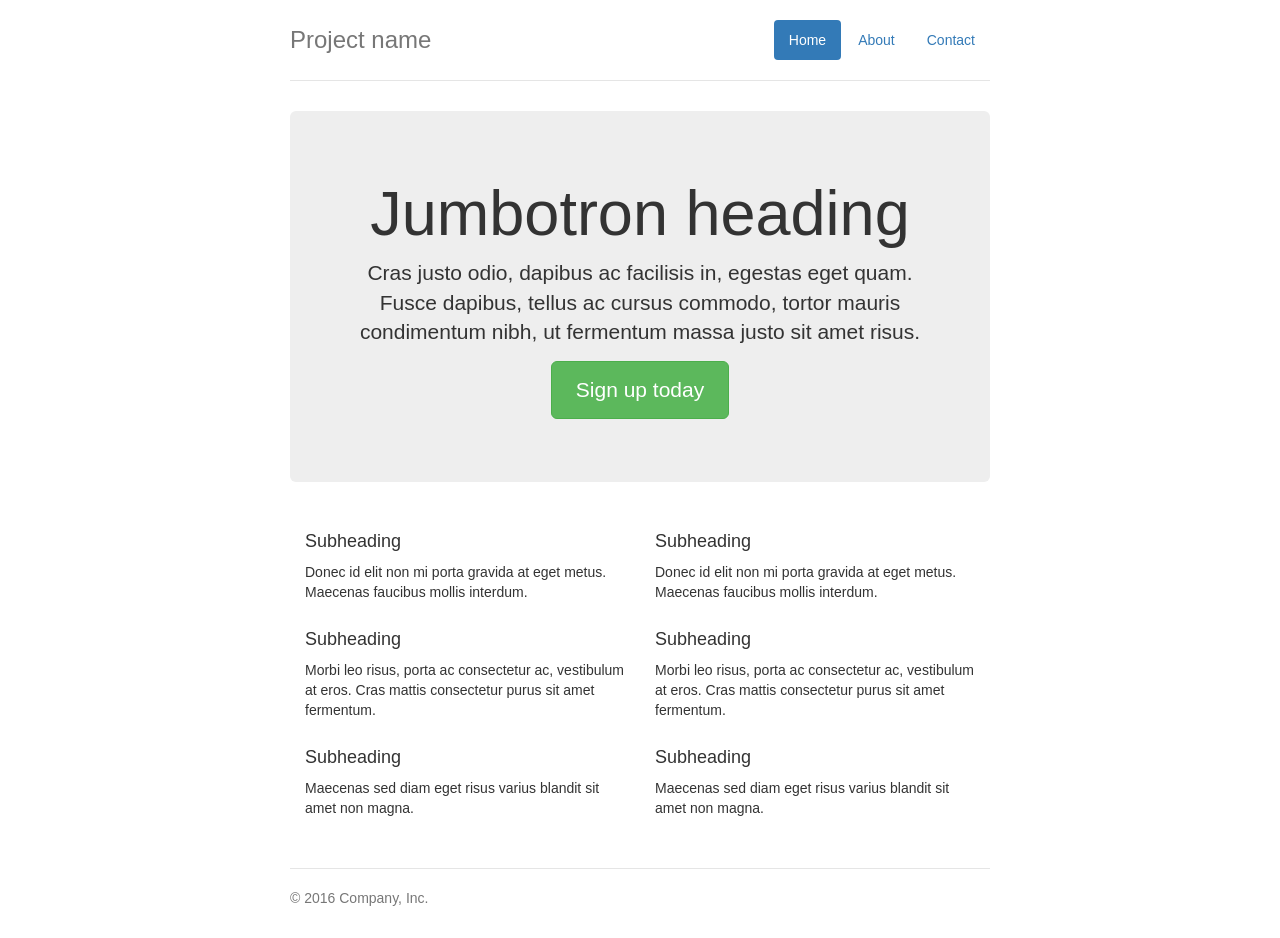
<file: webfonts/bootstrap-3.4.1/docs/examples/jumbotron-narrow/index.html>
<!doctype html>
<html lang="en">
  <head>
    <meta charset="utf-8">
    <meta http-equiv="X-UA-Compatible" content="IE=edge">
    <meta name="viewport" content="width=device-width, initial-scale=1">
    <!-- The above 3 meta tags *must* come first in the head; any other head content must come *after* these tags -->
    <meta name="description" content="">
    <meta name="author" content="">
    <link rel="icon" href="../../favicon.ico">

    <title>Narrow Jumbotron Template for Bootstrap</title>

    <!-- Bootstrap core CSS -->
    <link href="../../dist/css/bootstrap.min.css" rel="stylesheet">

    <!-- IE10 viewport hack for Surface/desktop Windows 8 bug -->
    <link href="../../assets/css/ie10-viewport-bug-workaround.css" rel="stylesheet">

    <!-- Custom styles for this template -->
    <link href="jumbotron-narrow.css" rel="stylesheet">

    <!-- Just for debugging purposes. Don't actually copy these 2 lines! -->
    <!--[if lt IE 9]><script src="../../assets/js/ie8-responsive-file-warning.js"></script><![endif]-->
    <script src="../../assets/js/ie-emulation-modes-warning.js"></script>

    <!-- HTML5 shim and Respond.js for IE8 support of HTML5 elements and media queries -->
    <!--[if lt IE 9]>
      <script src="https://oss.maxcdn.com/html5shiv/3.7.3/html5shiv.min.js"></script>
      <script src="https://oss.maxcdn.com/respond/1.4.2/respond.min.js"></script>
    <![endif]-->
  </head>

  <body>

    <div class="container">
      <div class="header clearfix">
        <nav>
          <ul class="nav nav-pills pull-right">
            <li role="presentation" class="active"><a href="#">Home</a></li>
            <li role="presentation"><a href="#">About</a></li>
            <li role="presentation"><a href="#">Contact</a></li>
          </ul>
        </nav>
        <h3 class="text-muted">Project name</h3>
      </div>

      <div class="jumbotron">
        <h1>Jumbotron heading</h1>
        <p class="lead">Cras justo odio, dapibus ac facilisis in, egestas eget quam. Fusce dapibus, tellus ac cursus commodo, tortor mauris condimentum nibh, ut fermentum massa justo sit amet risus.</p>
        <p><a class="btn btn-lg btn-success" href="#" role="button">Sign up today</a></p>
      </div>

      <div class="row marketing">
        <div class="col-lg-6">
          <h4>Subheading</h4>
          <p>Donec id elit non mi porta gravida at eget metus. Maecenas faucibus mollis interdum.</p>

          <h4>Subheading</h4>
          <p>Morbi leo risus, porta ac consectetur ac, vestibulum at eros. Cras mattis consectetur purus sit amet fermentum.</p>

          <h4>Subheading</h4>
          <p>Maecenas sed diam eget risus varius blandit sit amet non magna.</p>
        </div>

        <div class="col-lg-6">
          <h4>Subheading</h4>
          <p>Donec id elit non mi porta gravida at eget metus. Maecenas faucibus mollis interdum.</p>

          <h4>Subheading</h4>
          <p>Morbi leo risus, porta ac consectetur ac, vestibulum at eros. Cras mattis consectetur purus sit amet fermentum.</p>

          <h4>Subheading</h4>
          <p>Maecenas sed diam eget risus varius blandit sit amet non magna.</p>
        </div>
      </div>

      <footer class="footer">
        <p>&copy; 2016 Company, Inc.</p>
      </footer>

    </div> <!-- /container -->


    <!-- IE10 viewport hack for Surface/desktop Windows 8 bug -->
    <script src="../../assets/js/ie10-viewport-bug-workaround.js"></script>
  </body>
</html>
</file>
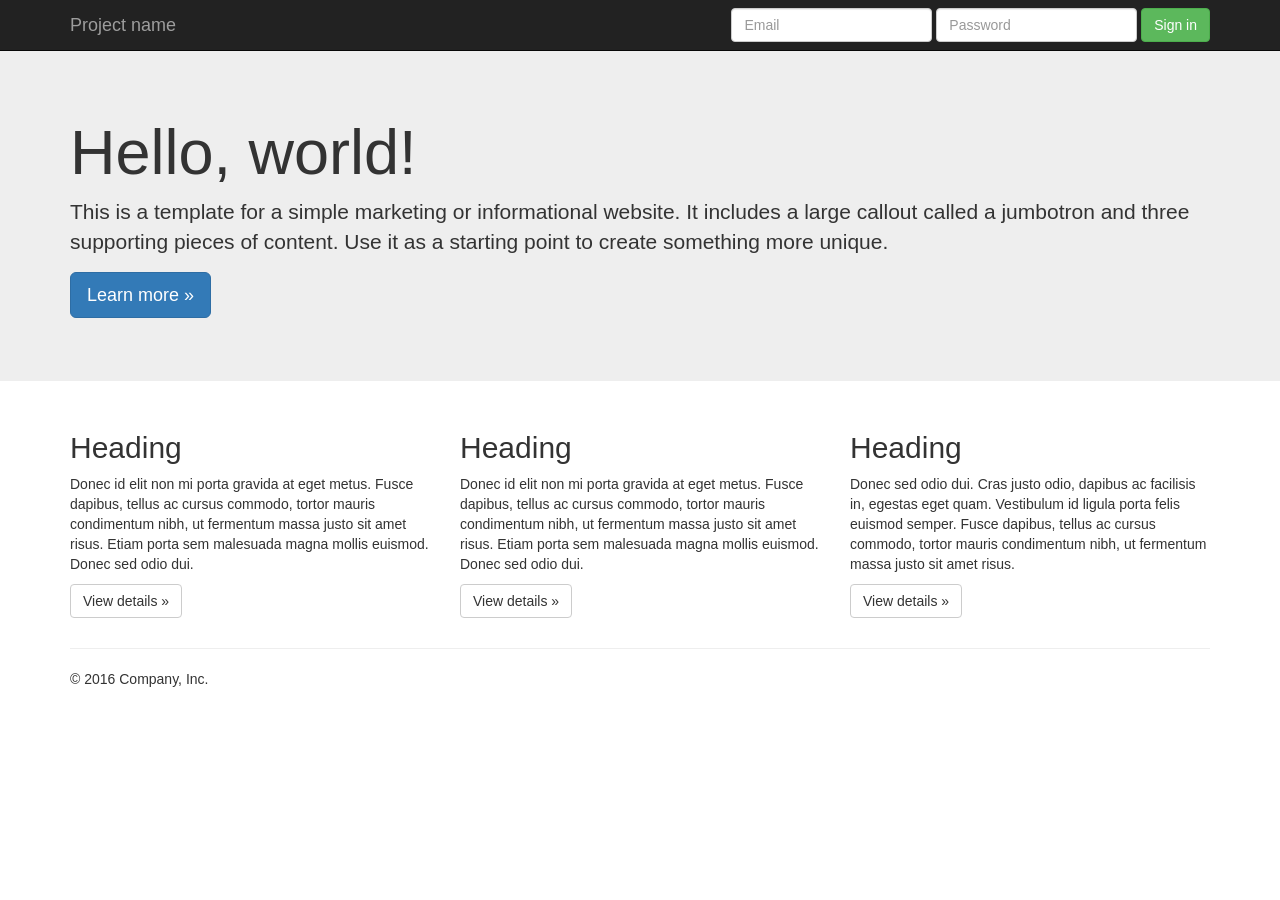
<file: webfonts/bootstrap-3.4.1/docs/examples/jumbotron/index.html>
<!doctype html>
<html lang="en">
  <head>
    <meta charset="utf-8">
    <meta http-equiv="X-UA-Compatible" content="IE=edge">
    <meta name="viewport" content="width=device-width, initial-scale=1">
    <!-- The above 3 meta tags *must* come first in the head; any other head content must come *after* these tags -->
    <meta name="description" content="">
    <meta name="author" content="">
    <link rel="icon" href="../../favicon.ico">

    <title>Jumbotron Template for Bootstrap</title>

    <!-- Bootstrap core CSS -->
    <link href="../../dist/css/bootstrap.min.css" rel="stylesheet">

    <!-- IE10 viewport hack for Surface/desktop Windows 8 bug -->
    <link href="../../assets/css/ie10-viewport-bug-workaround.css" rel="stylesheet">

    <!-- Custom styles for this template -->
    <link href="jumbotron.css" rel="stylesheet">

    <!-- Just for debugging purposes. Don't actually copy these 2 lines! -->
    <!--[if lt IE 9]><script src="../../assets/js/ie8-responsive-file-warning.js"></script><![endif]-->
    <script src="../../assets/js/ie-emulation-modes-warning.js"></script>

    <!-- HTML5 shim and Respond.js for IE8 support of HTML5 elements and media queries -->
    <!--[if lt IE 9]>
      <script src="https://oss.maxcdn.com/html5shiv/3.7.3/html5shiv.min.js"></script>
      <script src="https://oss.maxcdn.com/respond/1.4.2/respond.min.js"></script>
    <![endif]-->
  </head>

  <body>

    <nav class="navbar navbar-inverse navbar-fixed-top">
      <div class="container">
        <div class="navbar-header">
          <button type="button" class="navbar-toggle collapsed" data-toggle="collapse" data-target="#navbar" aria-expanded="false" aria-controls="navbar">
            <span class="sr-only">Toggle navigation</span>
            <span class="icon-bar"></span>
            <span class="icon-bar"></span>
            <span class="icon-bar"></span>
          </button>
          <a class="navbar-brand" href="#">Project name</a>
        </div>
        <div id="navbar" class="navbar-collapse collapse">
          <form class="navbar-form navbar-right">
            <div class="form-group">
              <input type="text" placeholder="Email" class="form-control">
            </div>
            <div class="form-group">
              <input type="password" placeholder="Password" class="form-control">
            </div>
            <button type="submit" class="btn btn-success">Sign in</button>
          </form>
        </div><!--/.navbar-collapse -->
      </div>
    </nav>

    <!-- Main jumbotron for a primary marketing message or call to action -->
    <div class="jumbotron">
      <div class="container">
        <h1>Hello, world!</h1>
        <p>This is a template for a simple marketing or informational website. It includes a large callout called a jumbotron and three supporting pieces of content. Use it as a starting point to create something more unique.</p>
        <p><a class="btn btn-primary btn-lg" href="#" role="button">Learn more &raquo;</a></p>
      </div>
    </div>

    <div class="container">
      <!-- Example row of columns -->
      <div class="row">
        <div class="col-md-4">
          <h2>Heading</h2>
          <p>Donec id elit non mi porta gravida at eget metus. Fusce dapibus, tellus ac cursus commodo, tortor mauris condimentum nibh, ut fermentum massa justo sit amet risus. Etiam porta sem malesuada magna mollis euismod. Donec sed odio dui. </p>
          <p><a class="btn btn-default" href="#" role="button">View details &raquo;</a></p>
        </div>
        <div class="col-md-4">
          <h2>Heading</h2>
          <p>Donec id elit non mi porta gravida at eget metus. Fusce dapibus, tellus ac cursus commodo, tortor mauris condimentum nibh, ut fermentum massa justo sit amet risus. Etiam porta sem malesuada magna mollis euismod. Donec sed odio dui. </p>
          <p><a class="btn btn-default" href="#" role="button">View details &raquo;</a></p>
       </div>
        <div class="col-md-4">
          <h2>Heading</h2>
          <p>Donec sed odio dui. Cras justo odio, dapibus ac facilisis in, egestas eget quam. Vestibulum id ligula porta felis euismod semper. Fusce dapibus, tellus ac cursus commodo, tortor mauris condimentum nibh, ut fermentum massa justo sit amet risus.</p>
          <p><a class="btn btn-default" href="#" role="button">View details &raquo;</a></p>
        </div>
      </div>

      <hr>

      <footer>
        <p>&copy; 2016 Company, Inc.</p>
      </footer>
    </div> <!-- /container -->


    <!-- Bootstrap core JavaScript
    ================================================== -->
    <!-- Placed at the end of the document so the pages load faster -->
    <script src="https://code.jquery.com/jquery-1.12.4.min.js" integrity="sha384-nvAa0+6Qg9clwYCGGPpDQLVpLNn0fRaROjHqs13t4Ggj3Ez50XnGQqc/r8MhnRDZ" crossorigin="anonymous"></script>
    <script>window.jQuery || document.write('<script src="../../assets/js/vendor/jquery.min.js"><\/script>')</script>
    <script src="../../dist/js/bootstrap.min.js"></script>
    <!-- IE10 viewport hack for Surface/desktop Windows 8 bug -->
    <script src="../../assets/js/ie10-viewport-bug-workaround.js"></script>
  </body>
</html>
</file>
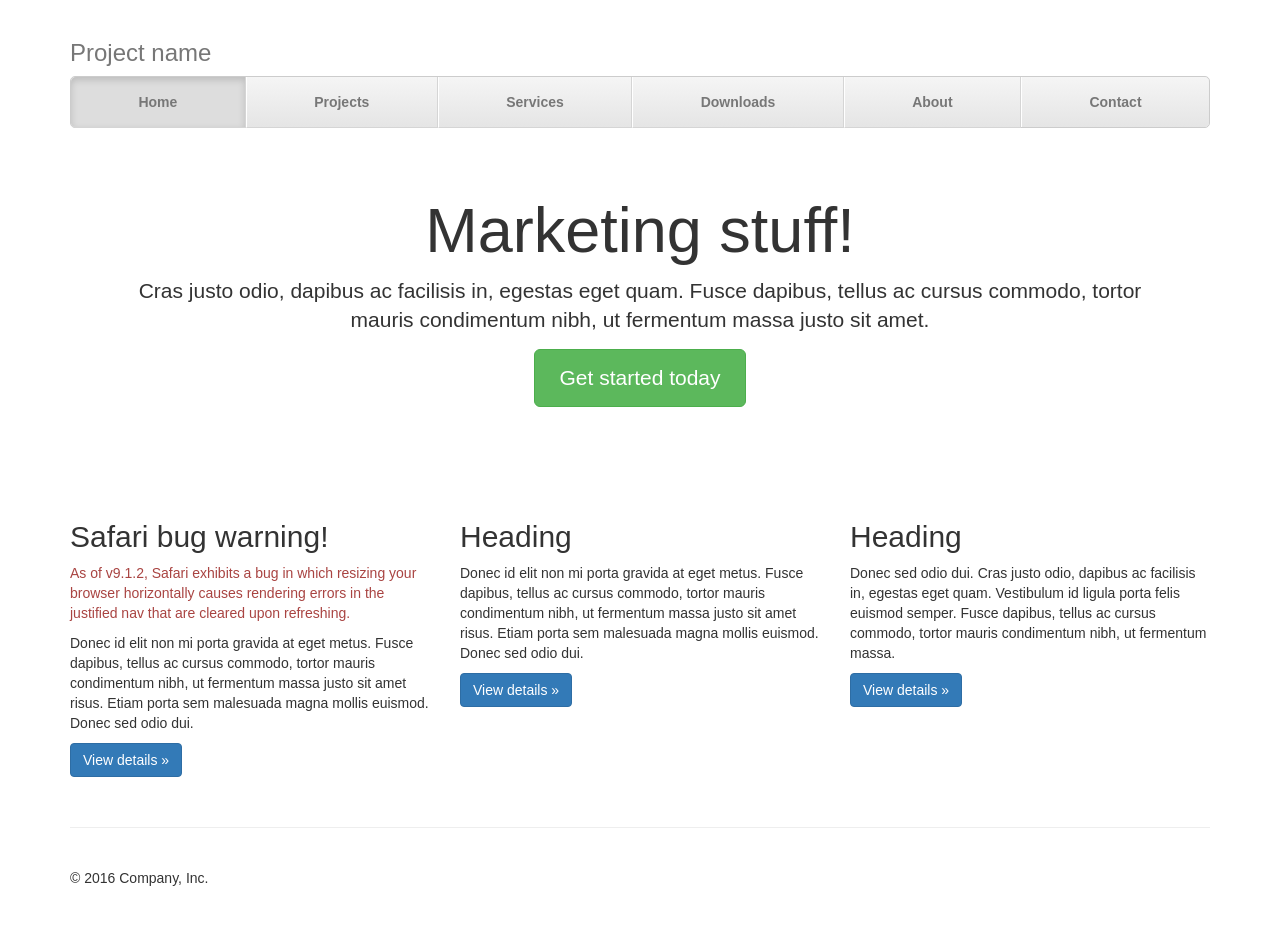
<file: webfonts/bootstrap-3.4.1/docs/examples/justified-nav/index.html>
<!doctype html>
<html lang="en">
  <head>
    <meta charset="utf-8">
    <meta http-equiv="X-UA-Compatible" content="IE=edge">
    <meta name="viewport" content="width=device-width, initial-scale=1">
    <!-- The above 3 meta tags *must* come first in the head; any other head content must come *after* these tags -->
    <meta name="description" content="">
    <meta name="author" content="">
    <link rel="icon" href="../../favicon.ico">

    <title>Justified Nav Template for Bootstrap</title>

    <!-- Bootstrap core CSS -->
    <link href="../../dist/css/bootstrap.min.css" rel="stylesheet">

    <!-- IE10 viewport hack for Surface/desktop Windows 8 bug -->
    <link href="../../assets/css/ie10-viewport-bug-workaround.css" rel="stylesheet">

    <!-- Custom styles for this template -->
    <link href="justified-nav.css" rel="stylesheet">

    <!-- Just for debugging purposes. Don't actually copy these 2 lines! -->
    <!--[if lt IE 9]><script src="../../assets/js/ie8-responsive-file-warning.js"></script><![endif]-->
    <script src="../../assets/js/ie-emulation-modes-warning.js"></script>

    <!-- HTML5 shim and Respond.js for IE8 support of HTML5 elements and media queries -->
    <!--[if lt IE 9]>
      <script src="https://oss.maxcdn.com/html5shiv/3.7.3/html5shiv.min.js"></script>
      <script src="https://oss.maxcdn.com/respond/1.4.2/respond.min.js"></script>
    <![endif]-->
  </head>

  <body>

    <div class="container">

      <!-- The justified navigation menu is meant for single line per list item.
           Multiple lines will require custom code not provided by Bootstrap. -->
      <div class="masthead">
        <h3 class="text-muted">Project name</h3>
        <nav>
          <ul class="nav nav-justified">
            <li class="active"><a href="#">Home</a></li>
            <li><a href="#">Projects</a></li>
            <li><a href="#">Services</a></li>
            <li><a href="#">Downloads</a></li>
            <li><a href="#">About</a></li>
            <li><a href="#">Contact</a></li>
          </ul>
        </nav>
      </div>

      <!-- Jumbotron -->
      <div class="jumbotron">
        <h1>Marketing stuff!</h1>
        <p class="lead">Cras justo odio, dapibus ac facilisis in, egestas eget quam. Fusce dapibus, tellus ac cursus commodo, tortor mauris condimentum nibh, ut fermentum massa justo sit amet.</p>
        <p><a class="btn btn-lg btn-success" href="#" role="button">Get started today</a></p>
      </div>

      <!-- Example row of columns -->
      <div class="row">
        <div class="col-lg-4">
          <h2>Safari bug warning!</h2>
          <p class="text-danger">As of v9.1.2, Safari exhibits a bug in which resizing your browser horizontally causes rendering errors in the justified nav that are cleared upon refreshing.</p>
          <p>Donec id elit non mi porta gravida at eget metus. Fusce dapibus, tellus ac cursus commodo, tortor mauris condimentum nibh, ut fermentum massa justo sit amet risus. Etiam porta sem malesuada magna mollis euismod. Donec sed odio dui. </p>
          <p><a class="btn btn-primary" href="#" role="button">View details &raquo;</a></p>
        </div>
        <div class="col-lg-4">
          <h2>Heading</h2>
          <p>Donec id elit non mi porta gravida at eget metus. Fusce dapibus, tellus ac cursus commodo, tortor mauris condimentum nibh, ut fermentum massa justo sit amet risus. Etiam porta sem malesuada magna mollis euismod. Donec sed odio dui. </p>
          <p><a class="btn btn-primary" href="#" role="button">View details &raquo;</a></p>
       </div>
        <div class="col-lg-4">
          <h2>Heading</h2>
          <p>Donec sed odio dui. Cras justo odio, dapibus ac facilisis in, egestas eget quam. Vestibulum id ligula porta felis euismod semper. Fusce dapibus, tellus ac cursus commodo, tortor mauris condimentum nibh, ut fermentum massa.</p>
          <p><a class="btn btn-primary" href="#" role="button">View details &raquo;</a></p>
        </div>
      </div>

      <!-- Site footer -->
      <footer class="footer">
        <p>&copy; 2016 Company, Inc.</p>
      </footer>

    </div> <!-- /container -->


    <!-- IE10 viewport hack for Surface/desktop Windows 8 bug -->
    <script src="../../assets/js/ie10-viewport-bug-workaround.js"></script>
  </body>
</html>
</file>
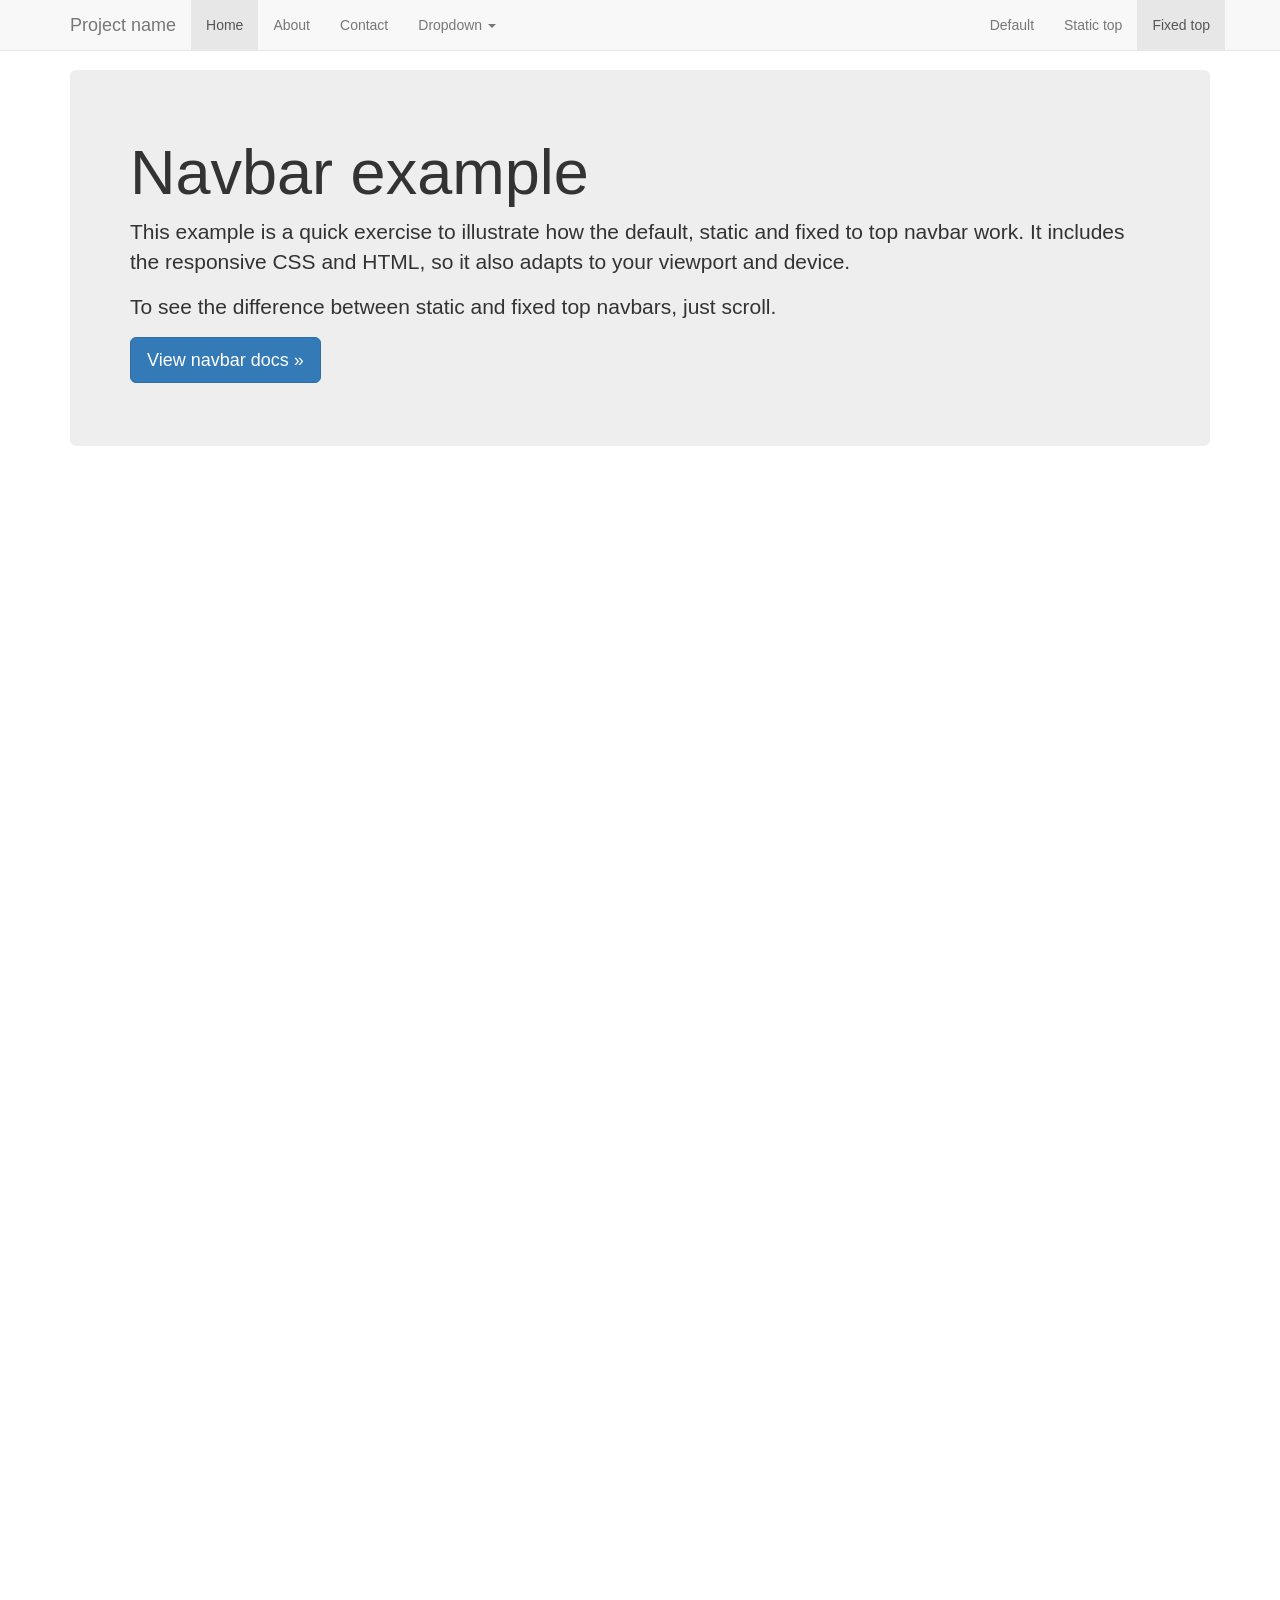
<file: webfonts/bootstrap-3.4.1/docs/examples/navbar-fixed-top/index.html>
<!doctype html>
<html lang="en">
  <head>
    <meta charset="utf-8">
    <meta http-equiv="X-UA-Compatible" content="IE=edge">
    <meta name="viewport" content="width=device-width, initial-scale=1">
    <!-- The above 3 meta tags *must* come first in the head; any other head content must come *after* these tags -->
    <meta name="description" content="">
    <meta name="author" content="">
    <link rel="icon" href="../../favicon.ico">

    <title>Fixed Top Navbar Example for Bootstrap</title>

    <!-- Bootstrap core CSS -->
    <link href="../../dist/css/bootstrap.min.css" rel="stylesheet">

    <!-- IE10 viewport hack for Surface/desktop Windows 8 bug -->
    <link href="../../assets/css/ie10-viewport-bug-workaround.css" rel="stylesheet">

    <!-- Custom styles for this template -->
    <link href="navbar-fixed-top.css" rel="stylesheet">

    <!-- Just for debugging purposes. Don't actually copy these 2 lines! -->
    <!--[if lt IE 9]><script src="../../assets/js/ie8-responsive-file-warning.js"></script><![endif]-->
    <script src="../../assets/js/ie-emulation-modes-warning.js"></script>

    <!-- HTML5 shim and Respond.js for IE8 support of HTML5 elements and media queries -->
    <!--[if lt IE 9]>
      <script src="https://oss.maxcdn.com/html5shiv/3.7.3/html5shiv.min.js"></script>
      <script src="https://oss.maxcdn.com/respond/1.4.2/respond.min.js"></script>
    <![endif]-->
  </head>

  <body>

    <!-- Fixed navbar -->
    <nav class="navbar navbar-default navbar-fixed-top">
      <div class="container">
        <div class="navbar-header">
          <button type="button" class="navbar-toggle collapsed" data-toggle="collapse" data-target="#navbar" aria-expanded="false" aria-controls="navbar">
            <span class="sr-only">Toggle navigation</span>
            <span class="icon-bar"></span>
            <span class="icon-bar"></span>
            <span class="icon-bar"></span>
          </button>
          <a class="navbar-brand" href="#">Project name</a>
        </div>
        <div id="navbar" class="navbar-collapse collapse">
          <ul class="nav navbar-nav">
            <li class="active"><a href="#">Home</a></li>
            <li><a href="#">About</a></li>
            <li><a href="#">Contact</a></li>
            <li class="dropdown">
              <a href="#" class="dropdown-toggle" data-toggle="dropdown" role="button" aria-haspopup="true" aria-expanded="false">Dropdown <span class="caret"></span></a>
              <ul class="dropdown-menu">
                <li><a href="#">Action</a></li>
                <li><a href="#">Another action</a></li>
                <li><a href="#">Something else here</a></li>
                <li role="separator" class="divider"></li>
                <li class="dropdown-header">Nav header</li>
                <li><a href="#">Separated link</a></li>
                <li><a href="#">One more separated link</a></li>
              </ul>
            </li>
          </ul>
          <ul class="nav navbar-nav navbar-right">
            <li><a href="../navbar/">Default</a></li>
            <li><a href="../navbar-static-top/">Static top</a></li>
            <li class="active"><a href="./">Fixed top <span class="sr-only">(current)</span></a></li>
          </ul>
        </div><!--/.nav-collapse -->
      </div>
    </nav>

    <div class="container">

      <!-- Main component for a primary marketing message or call to action -->
      <div class="jumbotron">
        <h1>Navbar example</h1>
        <p>This example is a quick exercise to illustrate how the default, static and fixed to top navbar work. It includes the responsive CSS and HTML, so it also adapts to your viewport and device.</p>
        <p>To see the difference between static and fixed top navbars, just scroll.</p>
        <p>
          <a class="btn btn-lg btn-primary" href="../../components/#navbar" role="button">View navbar docs &raquo;</a>
        </p>
      </div>

    </div> <!-- /container -->


    <!-- Bootstrap core JavaScript
    ================================================== -->
    <!-- Placed at the end of the document so the pages load faster -->
    <script src="https://code.jquery.com/jquery-1.12.4.min.js" integrity="sha384-nvAa0+6Qg9clwYCGGPpDQLVpLNn0fRaROjHqs13t4Ggj3Ez50XnGQqc/r8MhnRDZ" crossorigin="anonymous"></script>
    <script>window.jQuery || document.write('<script src="../../assets/js/vendor/jquery.min.js"><\/script>')</script>
    <script src="../../dist/js/bootstrap.min.js"></script>
    <!-- IE10 viewport hack for Surface/desktop Windows 8 bug -->
    <script src="../../assets/js/ie10-viewport-bug-workaround.js"></script>
  </body>
</html>
</file>
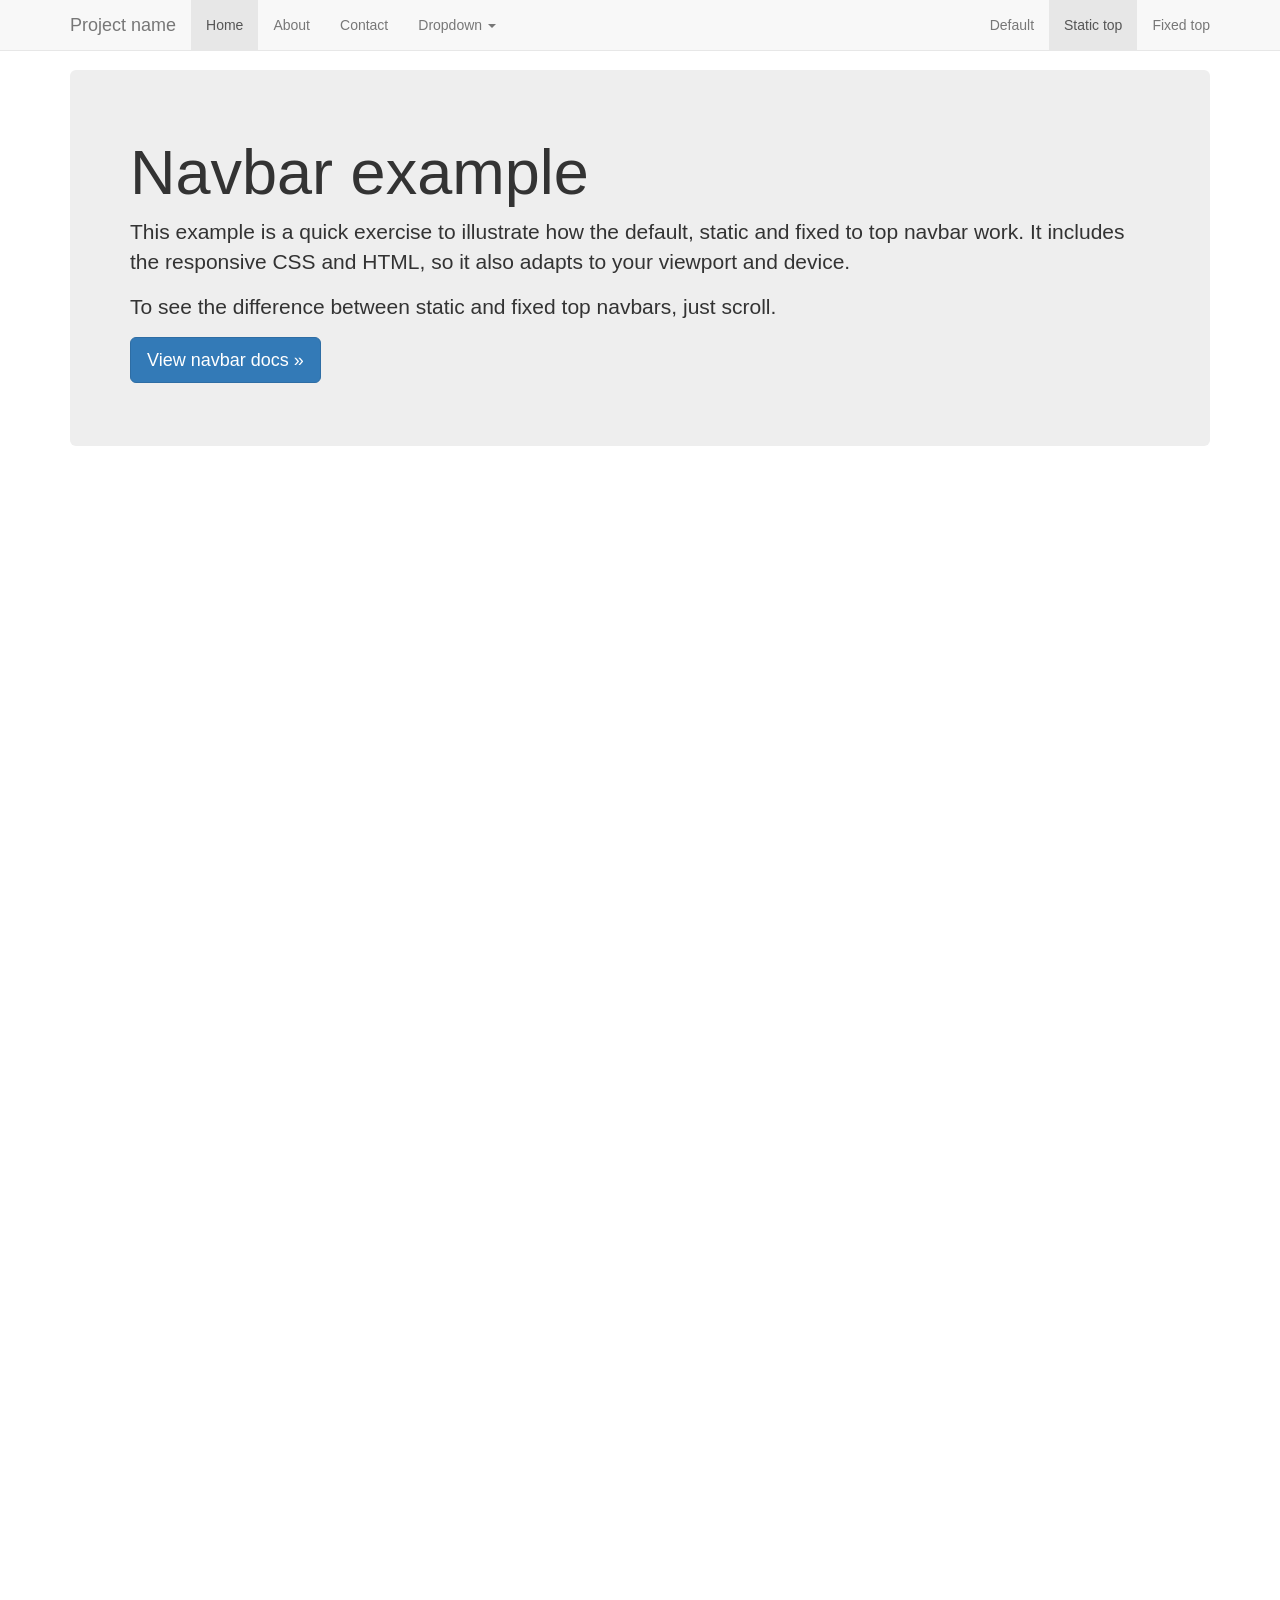
<file: webfonts/bootstrap-3.4.1/docs/examples/navbar-static-top/index.html>
<!doctype html>
<html lang="en">
  <head>
    <meta charset="utf-8">
    <meta http-equiv="X-UA-Compatible" content="IE=edge">
    <meta name="viewport" content="width=device-width, initial-scale=1">
    <!-- The above 3 meta tags *must* come first in the head; any other head content must come *after* these tags -->
    <meta name="description" content="">
    <meta name="author" content="">
    <link rel="icon" href="../../favicon.ico">

    <title>Static Top Navbar Example for Bootstrap</title>

    <!-- Bootstrap core CSS -->
    <link href="../../dist/css/bootstrap.min.css" rel="stylesheet">

    <!-- IE10 viewport hack for Surface/desktop Windows 8 bug -->
    <link href="../../assets/css/ie10-viewport-bug-workaround.css" rel="stylesheet">

    <!-- Custom styles for this template -->
    <link href="navbar-static-top.css" rel="stylesheet">

    <!-- Just for debugging purposes. Don't actually copy these 2 lines! -->
    <!--[if lt IE 9]><script src="../../assets/js/ie8-responsive-file-warning.js"></script><![endif]-->
    <script src="../../assets/js/ie-emulation-modes-warning.js"></script>

    <!-- HTML5 shim and Respond.js for IE8 support of HTML5 elements and media queries -->
    <!--[if lt IE 9]>
      <script src="https://oss.maxcdn.com/html5shiv/3.7.3/html5shiv.min.js"></script>
      <script src="https://oss.maxcdn.com/respond/1.4.2/respond.min.js"></script>
    <![endif]-->
  </head>

  <body>

    <!-- Static navbar -->
    <nav class="navbar navbar-default navbar-static-top">
      <div class="container">
        <div class="navbar-header">
          <button type="button" class="navbar-toggle collapsed" data-toggle="collapse" data-target="#navbar" aria-expanded="false" aria-controls="navbar">
            <span class="sr-only">Toggle navigation</span>
            <span class="icon-bar"></span>
            <span class="icon-bar"></span>
            <span class="icon-bar"></span>
          </button>
          <a class="navbar-brand" href="#">Project name</a>
        </div>
        <div id="navbar" class="navbar-collapse collapse">
          <ul class="nav navbar-nav">
            <li class="active"><a href="#">Home</a></li>
            <li><a href="#">About</a></li>
            <li><a href="#">Contact</a></li>
            <li class="dropdown">
              <a href="#" class="dropdown-toggle" data-toggle="dropdown" role="button" aria-haspopup="true" aria-expanded="false">Dropdown <span class="caret"></span></a>
              <ul class="dropdown-menu">
                <li><a href="#">Action</a></li>
                <li><a href="#">Another action</a></li>
                <li><a href="#">Something else here</a></li>
                <li role="separator" class="divider"></li>
                <li class="dropdown-header">Nav header</li>
                <li><a href="#">Separated link</a></li>
                <li><a href="#">One more separated link</a></li>
              </ul>
            </li>
          </ul>
          <ul class="nav navbar-nav navbar-right">
            <li><a href="../navbar/">Default</a></li>
            <li class="active"><a href="./">Static top <span class="sr-only">(current)</span></a></li>
            <li><a href="../navbar-fixed-top/">Fixed top</a></li>
          </ul>
        </div><!--/.nav-collapse -->
      </div>
    </nav>


    <div class="container">

      <!-- Main component for a primary marketing message or call to action -->
      <div class="jumbotron">
        <h1>Navbar example</h1>
        <p>This example is a quick exercise to illustrate how the default, static and fixed to top navbar work. It includes the responsive CSS and HTML, so it also adapts to your viewport and device.</p>
        <p>To see the difference between static and fixed top navbars, just scroll.</p>
        <p>
          <a class="btn btn-lg btn-primary" href="../../components/#navbar" role="button">View navbar docs &raquo;</a>
        </p>
      </div>

    </div> <!-- /container -->


    <!-- Bootstrap core JavaScript
    ================================================== -->
    <!-- Placed at the end of the document so the pages load faster -->
    <script src="https://code.jquery.com/jquery-1.12.4.min.js" integrity="sha384-nvAa0+6Qg9clwYCGGPpDQLVpLNn0fRaROjHqs13t4Ggj3Ez50XnGQqc/r8MhnRDZ" crossorigin="anonymous"></script>
    <script>window.jQuery || document.write('<script src="../../assets/js/vendor/jquery.min.js"><\/script>')</script>
    <script src="../../dist/js/bootstrap.min.js"></script>
    <!-- IE10 viewport hack for Surface/desktop Windows 8 bug -->
    <script src="../../assets/js/ie10-viewport-bug-workaround.js"></script>
  </body>
</html>
</file>
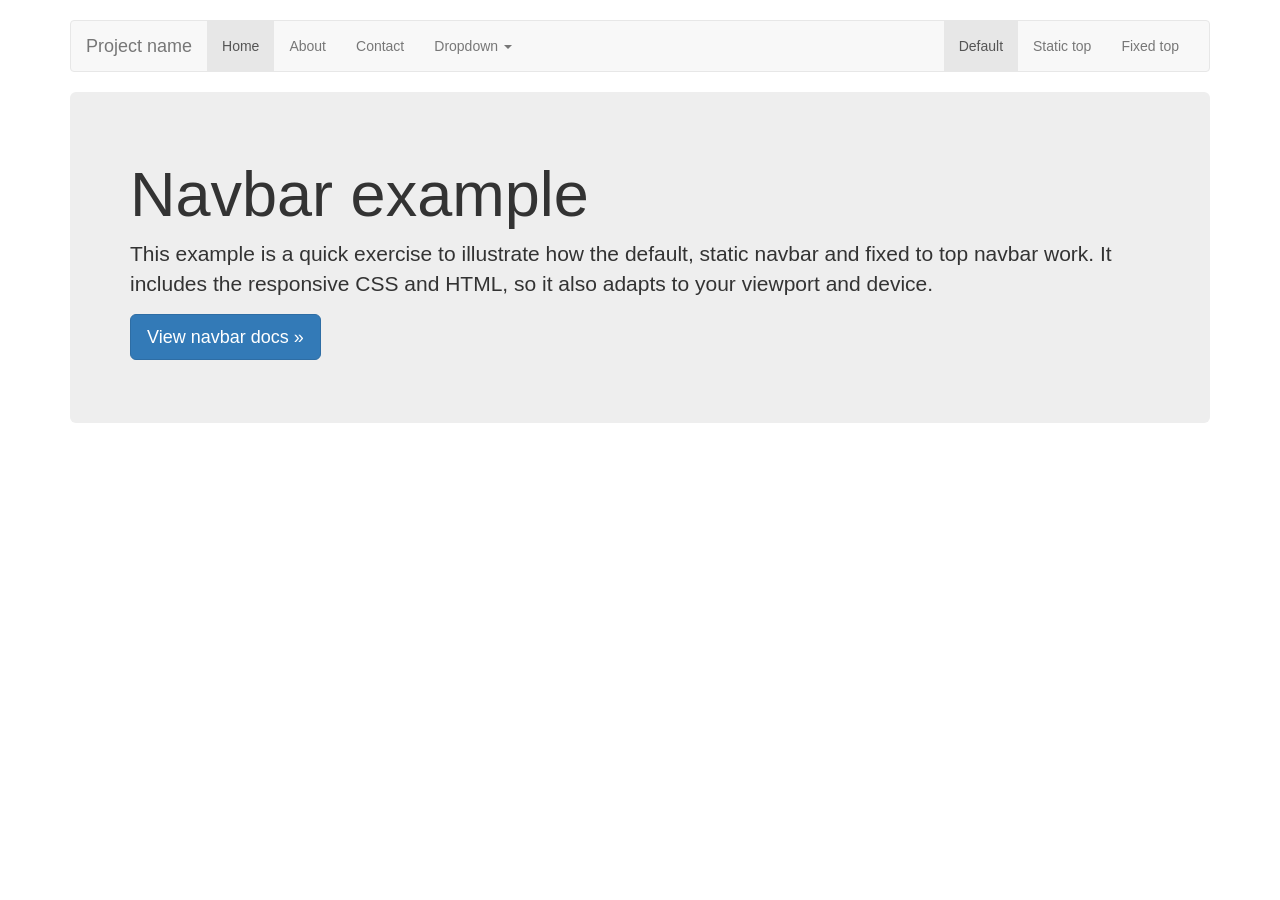
<file: webfonts/bootstrap-3.4.1/docs/examples/navbar/index.html>
<!doctype html>
<html lang="en">
  <head>
    <meta charset="utf-8">
    <meta http-equiv="X-UA-Compatible" content="IE=edge">
    <meta name="viewport" content="width=device-width, initial-scale=1">
    <!-- The above 3 meta tags *must* come first in the head; any other head content must come *after* these tags -->
    <meta name="description" content="">
    <meta name="author" content="">
    <link rel="icon" href="../../favicon.ico">

    <title>Navbar Template for Bootstrap</title>

    <!-- Bootstrap core CSS -->
    <link href="../../dist/css/bootstrap.min.css" rel="stylesheet">

    <!-- IE10 viewport hack for Surface/desktop Windows 8 bug -->
    <link href="../../assets/css/ie10-viewport-bug-workaround.css" rel="stylesheet">

    <!-- Custom styles for this template -->
    <link href="navbar.css" rel="stylesheet">

    <!-- Just for debugging purposes. Don't actually copy these 2 lines! -->
    <!--[if lt IE 9]><script src="../../assets/js/ie8-responsive-file-warning.js"></script><![endif]-->
    <script src="../../assets/js/ie-emulation-modes-warning.js"></script>

    <!-- HTML5 shim and Respond.js for IE8 support of HTML5 elements and media queries -->
    <!--[if lt IE 9]>
      <script src="https://oss.maxcdn.com/html5shiv/3.7.3/html5shiv.min.js"></script>
      <script src="https://oss.maxcdn.com/respond/1.4.2/respond.min.js"></script>
    <![endif]-->
  </head>

  <body>

    <div class="container">

      <!-- Static navbar -->
      <nav class="navbar navbar-default">
        <div class="container-fluid">
          <div class="navbar-header">
            <button type="button" class="navbar-toggle collapsed" data-toggle="collapse" data-target="#navbar" aria-expanded="false" aria-controls="navbar">
              <span class="sr-only">Toggle navigation</span>
              <span class="icon-bar"></span>
              <span class="icon-bar"></span>
              <span class="icon-bar"></span>
            </button>
            <a class="navbar-brand" href="#">Project name</a>
          </div>
          <div id="navbar" class="navbar-collapse collapse">
            <ul class="nav navbar-nav">
              <li class="active"><a href="#">Home</a></li>
              <li><a href="#">About</a></li>
              <li><a href="#">Contact</a></li>
              <li class="dropdown">
                <a href="#" class="dropdown-toggle" data-toggle="dropdown" role="button" aria-haspopup="true" aria-expanded="false">Dropdown <span class="caret"></span></a>
                <ul class="dropdown-menu">
                  <li><a href="#">Action</a></li>
                  <li><a href="#">Another action</a></li>
                  <li><a href="#">Something else here</a></li>
                  <li role="separator" class="divider"></li>
                  <li class="dropdown-header">Nav header</li>
                  <li><a href="#">Separated link</a></li>
                  <li><a href="#">One more separated link</a></li>
                </ul>
              </li>
            </ul>
            <ul class="nav navbar-nav navbar-right">
              <li class="active"><a href="./">Default <span class="sr-only">(current)</span></a></li>
              <li><a href="../navbar-static-top/">Static top</a></li>
              <li><a href="../navbar-fixed-top/">Fixed top</a></li>
            </ul>
          </div><!--/.nav-collapse -->
        </div><!--/.container-fluid -->
      </nav>

      <!-- Main component for a primary marketing message or call to action -->
      <div class="jumbotron">
        <h1>Navbar example</h1>
        <p>This example is a quick exercise to illustrate how the default, static navbar and fixed to top navbar work. It includes the responsive CSS and HTML, so it also adapts to your viewport and device.</p>
        <p>
          <a class="btn btn-lg btn-primary" href="../../components/#navbar" role="button">View navbar docs &raquo;</a>
        </p>
      </div>

    </div> <!-- /container -->


    <!-- Bootstrap core JavaScript
    ================================================== -->
    <!-- Placed at the end of the document so the pages load faster -->
    <script src="https://code.jquery.com/jquery-1.12.4.min.js" integrity="sha384-nvAa0+6Qg9clwYCGGPpDQLVpLNn0fRaROjHqs13t4Ggj3Ez50XnGQqc/r8MhnRDZ" crossorigin="anonymous"></script>
    <script>window.jQuery || document.write('<script src="../../assets/js/vendor/jquery.min.js"><\/script>')</script>
    <script src="../../dist/js/bootstrap.min.js"></script>
    <!-- IE10 viewport hack for Surface/desktop Windows 8 bug -->
    <script src="../../assets/js/ie10-viewport-bug-workaround.js"></script>
  </body>
</html>
</file>
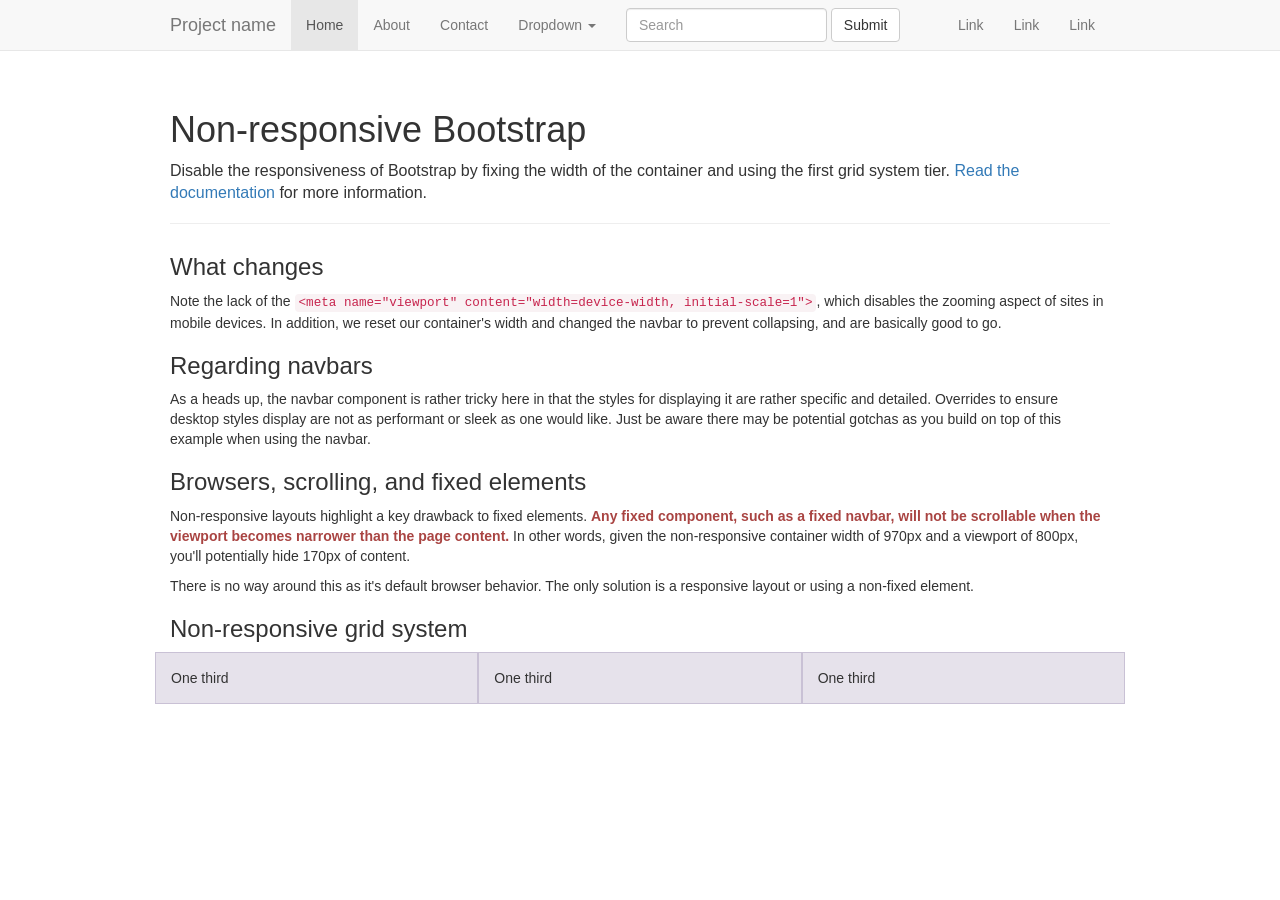
<file: webfonts/bootstrap-3.4.1/docs/examples/non-responsive/index.html>
<!doctype html>
<html lang="en">
  <head>
    <meta charset="utf-8">
    <meta http-equiv="X-UA-Compatible" content="IE=edge">
    <!-- The above 2 meta tags *must* come first in the head; any other head content must come *after* these tags -->
    <meta name="description" content="">
    <meta name="author" content="">

    <!-- Note there is no responsive meta tag here -->

    <link rel="icon" href="../../favicon.ico">

    <title>Non-responsive Template for Bootstrap</title>

    <!-- Bootstrap core CSS -->
    <link href="../../dist/css/bootstrap.min.css" rel="stylesheet">

    <!-- IE10 viewport hack for Surface/desktop Windows 8 bug -->
    <link href="../../assets/css/ie10-viewport-bug-workaround.css" rel="stylesheet">

    <!-- Custom styles for this template -->
    <link href="non-responsive.css" rel="stylesheet">

    <!-- Just for debugging purposes. Don't actually copy these 2 lines! -->
    <!--[if lt IE 9]><script src="../../assets/js/ie8-responsive-file-warning.js"></script><![endif]-->
    <script src="../../assets/js/ie-emulation-modes-warning.js"></script>

    <!-- HTML5 shim and Respond.js for IE8 support of HTML5 elements and media queries -->
    <!--[if lt IE 9]>
      <script src="https://oss.maxcdn.com/html5shiv/3.7.3/html5shiv.min.js"></script>
      <script src="https://oss.maxcdn.com/respond/1.4.2/respond.min.js"></script>
    <![endif]-->
  </head>

  <body>

    <!-- Fixed navbar -->
    <nav class="navbar navbar-default navbar-fixed-top">
      <div class="container">
        <div class="navbar-header">
          <!-- The mobile navbar-toggle button can be safely removed since you do not need it in a non-responsive implementation -->
          <a class="navbar-brand" href="#">Project name</a>
        </div>
        <!-- Note that the .navbar-collapse and .collapse classes have been removed from the #navbar -->
        <div id="navbar">
          <ul class="nav navbar-nav">
            <li class="active"><a href="#">Home</a></li>
            <li><a href="#">About</a></li>
            <li><a href="#">Contact</a></li>
            <li class="dropdown">
              <a href="#" class="dropdown-toggle" data-toggle="dropdown" role="button" aria-haspopup="true" aria-expanded="false">Dropdown <span class="caret"></span></a>
              <ul class="dropdown-menu">
                <li><a href="#">Action</a></li>
                <li><a href="#">Another action</a></li>
                <li><a href="#">Something else here</a></li>
                <li role="separator" class="divider"></li>
                <li class="dropdown-header">Nav header</li>
                <li><a href="#">Separated link</a></li>
                <li><a href="#">One more separated link</a></li>
              </ul>
            </li>
          </ul>
          <form class="navbar-form navbar-left">
            <div class="form-group">
              <input type="text" class="form-control" placeholder="Search">
            </div>
            <button type="submit" class="btn btn-default">Submit</button>
          </form>
          <ul class="nav navbar-nav navbar-right">
            <li><a href="#">Link</a></li>
            <li><a href="#">Link</a></li>
            <li><a href="#">Link</a></li>
          </ul>
        </div><!--/.nav-collapse -->
      </div>
    </nav>

    <div class="container">

      <div class="page-header">
        <h1>Non-responsive Bootstrap</h1>
        <p class="lead">Disable the responsiveness of Bootstrap by fixing the width of the container and using the first grid system tier. <a href="../../getting-started/#disable-responsive">Read the documentation</a> for more information.</p>
      </div>

      <h3>What changes</h3>
      <p>Note the lack of the <code>&lt;meta name="viewport" content="width=device-width, initial-scale=1"&gt;</code>, which disables the zooming aspect of sites in mobile devices. In addition, we reset our container's width and changed the navbar to prevent collapsing, and are basically good to go.</p>

      <h3>Regarding navbars</h3>
      <p>As a heads up, the navbar component is rather tricky here in that the styles for displaying it are rather specific and detailed. Overrides to ensure desktop styles display are not as performant or sleek as one would like. Just be aware there may be potential gotchas as you build on top of this example when using the navbar.</p>

      <h3>Browsers, scrolling, and fixed elements</h3>
      <p>Non-responsive layouts highlight a key drawback to fixed elements. <strong class="text-danger">Any fixed component, such as a fixed navbar, will not be scrollable when the viewport becomes narrower than the page content.</strong> In other words, given the non-responsive container width of 970px and a viewport of 800px, you'll potentially hide 170px of content.</p>
      <p>There is no way around this as it's default browser behavior. The only solution is a responsive layout or using a non-fixed element.</p>

      <h3>Non-responsive grid system</h3>
      <div class="row">
        <div class="col-xs-4">One third</div>
        <div class="col-xs-4">One third</div>
        <div class="col-xs-4">One third</div>
      </div>

    </div> <!-- /container -->


    <!-- Bootstrap core JavaScript
    ================================================== -->
    <!-- Placed at the end of the document so the pages load faster -->
    <script src="https://code.jquery.com/jquery-1.12.4.min.js" integrity="sha384-nvAa0+6Qg9clwYCGGPpDQLVpLNn0fRaROjHqs13t4Ggj3Ez50XnGQqc/r8MhnRDZ" crossorigin="anonymous"></script>
    <script>window.jQuery || document.write('<script src="../../assets/js/vendor/jquery.min.js"><\/script>')</script>
    <script src="../../dist/js/bootstrap.min.js"></script>
    <!-- IE10 viewport hack for Surface/desktop Windows 8 bug -->
    <script src="../../assets/js/ie10-viewport-bug-workaround.js"></script>
  </body>
</html>
</file>
<file: webfonts/bootstrap-3.4.1/docs/examples/blog/blog.css>
/* stylelint-disable selector-list-comma-newline-after, property-no-vendor-prefix */

/*
 * Globals
 */

body {
  font-family: Georgia, "Times New Roman", Times, serif;
  color: #555;
}

h1, .h1,
h2, .h2,
h3, .h3,
h4, .h4,
h5, .h5,
h6, .h6 {
  margin-top: 0;
  font-family: "Helvetica Neue", Helvetica, Arial, sans-serif;
  font-weight: 400;
  color: #333;
}


/*
 * Override Bootstrap's default container.
 */

@media (min-width: 1200px) {
  .container {
    width: 970px;
  }
}


/*
 * Masthead for nav
 */

.blog-masthead {
  background-color: #428bca;
  -webkit-box-shadow: inset 0 -2px 5px rgba(0, 0, 0, .1);
  box-shadow: inset 0 -2px 5px rgba(0, 0, 0, .1);
}

/* Nav links */
.blog-nav-item {
  position: relative;
  display: inline-block;
  padding: 10px;
  font-weight: 500;
  color: #cdddeb;
}
.blog-nav-item:hover,
.blog-nav-item:focus {
  color: #fff;
  text-decoration: none;
}

/* Active state gets a caret at the bottom */
.blog-nav .active {
  color: #fff;
}
.blog-nav .active:after {
  position: absolute;
  bottom: 0;
  left: 50%;
  width: 0;
  height: 0;
  margin-left: -5px;
  vertical-align: middle;
  content: " ";
  border-right: 5px solid transparent;
  border-bottom: 5px solid;
  border-left: 5px solid transparent;
}


/*
 * Blog name and description
 */

.blog-header {
  padding-top: 20px;
  padding-bottom: 20px;
}
.blog-title {
  margin-top: 30px;
  margin-bottom: 0;
  font-size: 60px;
  font-weight: 400;
}
.blog-description {
  font-size: 20px;
  color: #999;
}


/*
 * Main column and sidebar layout
 */

.blog-main {
  font-size: 18px;
  line-height: 1.5;
}

/* Sidebar modules for boxing content */
.sidebar-module {
  padding: 15px;
  margin: 0 -15px 15px;
}
.sidebar-module-inset {
  padding: 15px;
  background-color: #f5f5f5;
  border-radius: 4px;
}
.sidebar-module-inset p:last-child,
.sidebar-module-inset ul:last-child,
.sidebar-module-inset ol:last-child {
  margin-bottom: 0;
}


/* Pagination */
.pager {
  margin-bottom: 60px;
  text-align: left;
}
.pager > li > a {
  width: 140px;
  padding: 10px 20px;
  text-align: center;
  border-radius: 30px;
}


/*
 * Blog posts
 */

.blog-post {
  margin-bottom: 60px;
}
.blog-post-title {
  margin-bottom: 5px;
  font-size: 40px;
}
.blog-post-meta {
  margin-bottom: 20px;
  color: #999;
}


/*
 * Footer
 */

.blog-footer {
  padding: 40px 0;
  color: #999;
  text-align: center;
  background-color: #f9f9f9;
  border-top: 1px solid #e5e5e5;
}
.blog-footer p:last-child {
  margin-bottom: 0;
}
</file>
<file: webfonts/bootstrap-3.4.1/docs/examples/carousel/carousel.css>
/* GLOBAL STYLES
 * Padding below the footer and lighter body text
* -------------------------------------------------- */

body {
  padding-bottom: 40px;
  color: #5a5a5a;
}


/* CUSTOMIZE THE NAVBAR
-------------------------------------------------- */

/* Special class on .container surrounding .navbar, used for positioning it into place. */
.navbar-wrapper {
  position: absolute;
  top: 0;
  right: 0;
  left: 0;
  z-index: 20;
}

/* Flip around the padding for proper display in narrow viewports */
.navbar-wrapper > .container {
  padding-right: 0;
  padding-left: 0;
}
.navbar-wrapper .navbar {
  padding-right: 15px;
  padding-left: 15px;
}
.navbar-wrapper .navbar .container {
  width: auto;
}


/* CUSTOMIZE THE CAROUSEL
-------------------------------------------------- */

/* Carousel base class */
.carousel {
  height: 500px;
  margin-bottom: 60px;
}
.carousel-caption {
  z-index: 10; /* Since positioning the image, we need to help out the caption */
}

/* Declare heights because of positioning of img element */
.carousel .item {
  height: 500px;
  background-color: #777;
}
.carousel-inner > .item > img {
  position: absolute;
  top: 0;
  left: 0;
  min-width: 100%;
  height: 500px;
}


/* MARKETING CONTENT
-------------------------------------------------- */

/* Center align the text within the three columns below the carousel */
.marketing .col-lg-4 {
  margin-bottom: 20px;
  text-align: center;
}
.marketing h2 {
  font-weight: 400;
}
.marketing .col-lg-4 p {
  margin-right: 10px;
  margin-left: 10px;
}


/* Featurettes
------------------------- */

.featurette-divider {
  margin: 80px 0; /* Space out the Bootstrap <hr> more */
}

/* Thin out the marketing headings */
.featurette-heading {
  font-weight: 300;
  line-height: 1;
  letter-spacing: -1px;
}


/* RESPONSIVE CSS
-------------------------------------------------- */

@media (min-width: 768px) {
  /* Navbar positioning foo */
  .navbar-wrapper {
    margin-top: 20px;
  }
  .navbar-wrapper .container {
    padding-right: 15px;
    padding-left: 15px;
  }
  .navbar-wrapper .navbar {
    padding-right: 0;
    padding-left: 0;
    border-radius: 4px; /* The navbar becomes detached from the top, so we round the corners */
  }

  /* Bump up size of carousel content */
  .carousel-caption p {
    margin-bottom: 20px;
    font-size: 21px;
    line-height: 1.4;
  }

  .featurette-heading {
    font-size: 50px;
  }
}

@media (min-width: 992px) {
  .featurette-heading {
    margin-top: 120px;
  }
}
</file>
<file: webfonts/bootstrap-3.4.1/docs/examples/cover/cover.css>
/* stylelint-disable property-no-vendor-prefix */

/*
 * Globals
 */

/* Links */
a,
a:focus,
a:hover {
  color: #fff;
}

/* Custom default button */
.btn-default,
.btn-default:hover,
.btn-default:focus {
  color: #333;
  text-shadow: none; /* Prevent inheritance from `body` */
  background-color: #fff;
  border: 1px solid #fff;
}


/*
 * Base structure
 */

html,
body {
  height: 100%;
  background-color: #333;
}
body {
  color: #fff;
  text-align: center;
  text-shadow: 0 1px 3px rgba(0, 0, 0, .5);
}

/* Extra markup and styles for table-esque vertical and horizontal centering */
.site-wrapper {
  display: table;
  width: 100%;
  height: 100%; /* For at least Firefox */
  min-height: 100%;
  -webkit-box-shadow: inset 0 0 100px rgba(0, 0, 0, .5);
  box-shadow: inset 0 0 100px rgba(0, 0, 0, .5);
}
.site-wrapper-inner {
  display: table-cell;
  vertical-align: top;
}
.cover-container {
  margin-right: auto;
  margin-left: auto;
}

/* Padding for spacing */
.inner {
  padding: 30px;
}


/*
 * Header
 */
.masthead-brand {
  margin-top: 10px;
  margin-bottom: 10px;
}

.masthead-nav > li {
  display: inline-block;
}
.masthead-nav > li + li {
  margin-left: 20px;
}
.masthead-nav > li > a {
  padding-right: 0;
  padding-left: 0;
  font-size: 16px;
  font-weight: 700;
  color: #fff; /* IE8 proofing */
  color: rgba(255, 255, 255, .75);
  border-bottom: 2px solid transparent;
}
.masthead-nav > li > a:hover,
.masthead-nav > li > a:focus {
  background-color: transparent;
  border-bottom-color: #a9a9a9;
  border-bottom-color: rgba(255, 255, 255, .25);
}
.masthead-nav > .active > a,
.masthead-nav > .active > a:hover,
.masthead-nav > .active > a:focus {
  color: #fff;
  border-bottom-color: #fff;
}

@media (min-width: 768px) {
  .masthead-brand {
    float: left;
  }
  .masthead-nav {
    float: right;
  }
}


/*
 * Cover
 */

.cover {
  padding: 0 20px;
}
.cover .btn-lg {
  padding: 10px 20px;
  font-weight: 700;
}


/*
 * Footer
 */

.mastfoot {
  color: #999; /* IE8 proofing */
  color: rgba(255, 255, 255, .5);
}


/*
 * Affix and center
 */

@media (min-width: 768px) {
  /* Pull out the header and footer */
  .masthead {
    position: fixed;
    top: 0;
  }
  .mastfoot {
    position: fixed;
    bottom: 0;
  }
  .site-wrapper-inner {
    vertical-align: middle; /* Start the vertical centering */
  }
  .masthead,
  .mastfoot,
  .cover-container {
    width: 100%; /* Must be percentage or pixels for horizontal alignment */
  }
}

@media (min-width: 992px) {
  .masthead,
  .mastfoot,
  .cover-container {
    width: 700px;
  }
}
</file>
<file: webfonts/bootstrap-3.4.1/docs/examples/dashboard/dashboard.css>
/*
 * Base structure
 */

/* Move down content because we have a fixed navbar that is 50px tall */
body {
  padding-top: 50px;
}


/*
 * Global add-ons
 */

.sub-header {
  padding-bottom: 10px;
  border-bottom: 1px solid #eee;
}

/*
 * Top navigation
 * Hide default border to remove 1px line.
 */
.navbar-fixed-top {
  border: 0;
}

/*
 * Sidebar
 */

/* Hide for mobile, show later */
.sidebar {
  display: none;
}
@media (min-width: 768px) {
  .sidebar {
    position: fixed;
    top: 51px;
    bottom: 0;
    left: 0;
    z-index: 1000;
    display: block;
    padding: 20px;
    overflow-x: hidden;
    overflow-y: auto; /* Scrollable contents if viewport is shorter than content. */
    background-color: #f5f5f5;
    border-right: 1px solid #eee;
  }
}

/* Sidebar navigation */
.nav-sidebar {
  margin-right: -21px; /* 20px padding + 1px border */
  margin-bottom: 20px;
  margin-left: -20px;
}
.nav-sidebar > li > a {
  padding-right: 20px;
  padding-left: 20px;
}
.nav-sidebar > .active > a,
.nav-sidebar > .active > a:hover,
.nav-sidebar > .active > a:focus {
  color: #fff;
  background-color: #428bca;
}


/*
 * Main content
 */

.main {
  padding: 20px;
}
@media (min-width: 768px) {
  .main {
    padding-right: 40px;
    padding-left: 40px;
  }
}
.main .page-header {
  margin-top: 0;
}


/*
 * Placeholder dashboard ideas
 */

.placeholders {
  margin-bottom: 30px;
  text-align: center;
}
.placeholders h4 {
  margin-bottom: 0;
}
.placeholder {
  margin-bottom: 20px;
}
.placeholder img {
  display: inline-block;
  border-radius: 50%;
}
</file>
<file: webfonts/bootstrap-3.4.1/docs/examples/grid/grid.css>
h4 {
  margin-top: 25px;
}
.row {
  margin-bottom: 20px;
}
.row .row {
  margin-top: 10px;
  margin-bottom: 0;
}
[class*="col-"] {
  padding-top: 15px;
  padding-bottom: 15px;
  background-color: #eee;
  background-color: rgba(86, 61, 124, .15);
  border: 1px solid #ddd;
  border: 1px solid rgba(86, 61, 124, .2);
}

hr {
  margin-top: 40px;
  margin-bottom: 40px;
}
</file>
<file: webfonts/bootstrap-3.4.1/docs/examples/jumbotron-narrow/jumbotron-narrow.css>
/* Space out content a bit */
body {
  padding-top: 20px;
  padding-bottom: 20px;
}

/* Everything but the jumbotron gets side spacing for mobile first views */
.header,
.marketing,
.footer {
  padding-right: 15px;
  padding-left: 15px;
}

/* Custom page header */
.header {
  padding-bottom: 20px;
  border-bottom: 1px solid #e5e5e5;
}
.header h3 {
  margin-top: 0;
  margin-bottom: 0;
  line-height: 40px; /* Make the masthead heading the same height as the navigation */
}

/* Custom page footer */
.footer {
  padding-top: 19px;
  color: #777;
  border-top: 1px solid #e5e5e5;
}

/* Customize container */
@media (min-width: 768px) {
  .container {
    max-width: 730px;
  }
}
.container-narrow > hr {
  margin: 30px 0;
}

/* Main marketing message and sign up button */
.jumbotron {
  text-align: center;
  border-bottom: 1px solid #e5e5e5;
}
.jumbotron .btn {
  padding: 14px 24px;
  font-size: 21px;
}

/* Supporting marketing content */
.marketing {
  margin: 40px 0;
}
.marketing p + h4 {
  margin-top: 28px;
}

/* Responsive: Portrait tablets and up */
@media screen and (min-width: 768px) {
  /* Remove the padding we set earlier */
  .header,
  .marketing,
  .footer {
    padding-right: 0;
    padding-left: 0;
  }
  .header {
    margin-bottom: 30px;
  }
  .jumbotron {
    border-bottom: 0;
  }
}
</file>
<file: webfonts/bootstrap-3.4.1/docs/examples/jumbotron/jumbotron.css>
/* Move down content because we have a fixed navbar that is 50px tall */
body {
  padding-top: 50px;
  padding-bottom: 20px;
}
</file>
<file: webfonts/bootstrap-3.4.1/docs/examples/justified-nav/justified-nav.css>
/* stylelint-disable value-no-vendor-prefix, function-name-case, property-no-vendor-prefix */

body {
  padding-top: 20px;
}

.footer {
  padding-top: 40px;
  padding-bottom: 40px;
  margin-top: 40px;
  border-top: 1px solid #eee;
}

/* Main marketing message and sign up button */
.jumbotron {
  text-align: center;
  background-color: transparent;
}
.jumbotron .btn {
  padding: 14px 24px;
  font-size: 21px;
}

/* Customize the nav-justified links to be fill the entire space of the .navbar */

.nav-justified {
  background-color: #eee;
  border: 1px solid #ccc;
  border-radius: 5px;
}
.nav-justified > li > a {
  padding-top: 15px;
  padding-bottom: 15px;
  margin-bottom: 0;
  font-weight: 700;
  color: #777;
  text-align: center;
  background-color: #e5e5e5; /* Old browsers */
  background-image: -webkit-gradient(linear, left top, left bottom, from(#f5f5f5), to(#e5e5e5));
  background-image: -webkit-linear-gradient(top, #f5f5f5 0%, #e5e5e5 100%);
  background-image: -o-linear-gradient(top, #f5f5f5 0%, #e5e5e5 100%);
  background-image: linear-gradient(to bottom, #f5f5f5 0%, #e5e5e5 100%);
  filter: progid:DXImageTransform.Microsoft.gradient(startColorstr="#f5f5f5", endColorstr="#e5e5e5", GradientType=0); /* IE6-9 */
  background-repeat: repeat-x; /* Repeat the gradient */
  border-bottom: 1px solid #d5d5d5;
}
.nav-justified > .active > a,
.nav-justified > .active > a:hover,
.nav-justified > .active > a:focus {
  background-color: #ddd;
  background-image: none;
  -webkit-box-shadow: inset 0 3px 7px rgba(0, 0, 0, .15);
  box-shadow: inset 0 3px 7px rgba(0, 0, 0, .15);
}
.nav-justified > li:first-child > a {
  border-radius: 5px 5px 0 0;
}
.nav-justified > li:last-child > a {
  border-bottom: 0;
  border-radius: 0 0 5px 5px;
}

@media (min-width: 768px) {
  .nav-justified {
    max-height: 52px;
  }
  .nav-justified > li > a {
    border-right: 1px solid #d5d5d5;
    border-left: 1px solid #fff;
  }
  .nav-justified > li:first-child > a {
    border-left: 0;
    border-radius: 5px 0 0 5px;
  }
  .nav-justified > li:last-child > a {
    border-right: 0;
    border-radius: 0 5px 5px 0;
  }
}

/* Responsive: Portrait tablets and up */
@media screen and (min-width: 768px) {
  /* Remove the padding we set earlier */
  .masthead,
  .marketing,
  .footer {
    padding-right: 0;
    padding-left: 0;
  }
}
</file>
<file: webfonts/bootstrap-3.4.1/docs/examples/navbar-fixed-top/navbar-fixed-top.css>
body {
  min-height: 2000px;
  padding-top: 70px;
}
</file>
<file: webfonts/bootstrap-3.4.1/docs/examples/navbar-static-top/navbar-static-top.css>
body {
  min-height: 2000px;
}

.navbar-static-top {
  margin-bottom: 19px;
}
</file>
<file: webfonts/bootstrap-3.4.1/docs/examples/navbar/navbar.css>
body {
  padding-top: 20px;
  padding-bottom: 20px;
}

.navbar {
  margin-bottom: 20px;
}
</file>
<file: webfonts/bootstrap-3.4.1/docs/examples/non-responsive/non-responsive.css>
/* stylelint-disable selector-max-class, selector-max-combinators, selector-max-compound-selectors, declaration-no-important, selector-no-qualifying-type, property-no-vendor-prefix */

/* Template-specific stuff
 *
 * Customizations just for the template; these are not necessary for anything
 * with disabling the responsiveness.
 */

/* Account for fixed navbar */
body {
  padding-top: 70px;
  padding-bottom: 30px;
}

body,
.navbar-fixed-top,
.navbar-fixed-bottom {
  min-width: 970px;
}

/* Don't let the lead text change font-size. */
.lead {
  font-size: 16px;
}

/* Finesse the page header spacing */
.page-header {
  margin-bottom: 30px;
}
.page-header .lead {
  margin-bottom: 10px;
}


/* Non-responsive overrides
 *
 * Utilize the following CSS to disable the responsive-ness of the container,
 * grid system, and navbar.
 */

/* Reset the container */
.container {
  width: 970px;
  max-width: none !important;
}

/* Demonstrate the grids */
.col-xs-4 {
  padding-top: 15px;
  padding-bottom: 15px;
  background-color: #eee;
  background-color: rgba(86, 61, 124, .15);
  border: 1px solid #ddd;
  border: 1px solid rgba(86, 61, 124, .2);
}

.container .navbar-header,
.container .navbar-collapse {
  margin-right: 0;
  margin-left: 0;
}

/* Always float the navbar header */
.navbar-header {
  float: left;
}

/* Undo the collapsing navbar */
.navbar-collapse {
  display: block !important;
  height: auto !important;
  padding-bottom: 0;
  overflow: visible !important;
  visibility: visible !important;
  border-top: 0;
}

.navbar-toggle {
  display: none;
}

.navbar-brand {
  margin-left: -15px;
}

/* Always apply the floated nav */
.navbar-nav {
  float: left;
  margin: 0;
}
.navbar-nav > li {
  float: left;
}
.navbar-nav > li > a {
  padding: 15px;
}

/* Redeclare since we override the float above */
.navbar-nav.navbar-right {
  float: right;
}

/* Undo custom dropdowns */
.navbar .navbar-nav .open .dropdown-menu {
  position: absolute;
  float: left;
  background-color: #fff;
  border: 1px solid #ccc;
  border: 1px solid rgba(0, 0, 0, .15);
  border-width: 0 1px 1px;
  border-radius: 0 0 4px 4px;
  -webkit-box-shadow: 0 6px 12px rgba(0, 0, 0, .175);
  box-shadow: 0 6px 12px rgba(0, 0, 0, .175);
}
.navbar-default .navbar-nav .open .dropdown-menu > li > a {
  color: #333;
}
.navbar .navbar-nav .open .dropdown-menu > li > a:hover,
.navbar .navbar-nav .open .dropdown-menu > li > a:focus,
.navbar .navbar-nav .open .dropdown-menu > .active > a,
.navbar .navbar-nav .open .dropdown-menu > .active > a:hover,
.navbar .navbar-nav .open .dropdown-menu > .active > a:focus {
  color: #fff !important;
  background-color: #428bca !important;
}
.navbar .navbar-nav .open .dropdown-menu > .disabled > a,
.navbar .navbar-nav .open .dropdown-menu > .disabled > a:hover,
.navbar .navbar-nav .open .dropdown-menu > .disabled > a:focus {
  color: #999 !important;
  background-color: transparent !important;
}

/* Undo form expansion */
.navbar-form {
  float: left;
  width: auto;
  padding-top: 0;
  padding-bottom: 0;
  margin-right: 0;
  margin-left: 0;
  border: 0;
  -webkit-box-shadow: none;
  box-shadow: none;
}

/* Copy-pasted from forms.less since we mixin the .form-inline styles. */
.navbar-form .form-group {
  display: inline-block;
  margin-bottom: 0;
  vertical-align: middle;
}

.navbar-form .form-control {
  display: inline-block;
  width: auto;
  vertical-align: middle;
}

.navbar-form .form-control-static {
  display: inline-block;
}

.navbar-form .input-group {
  display: inline-table;
  vertical-align: middle;
}

.navbar-form .input-group .input-group-addon,
.navbar-form .input-group .input-group-btn,
.navbar-form .input-group .form-control {
  width: auto;
}

.navbar-form .input-group > .form-control {
  width: 100%;
}

.navbar-form .control-label {
  margin-bottom: 0;
  vertical-align: middle;
}

.navbar-form .radio,
.navbar-form .checkbox {
  display: inline-block;
  margin-top: 0;
  margin-bottom: 0;
  vertical-align: middle;
}

.navbar-form .radio label,
.navbar-form .checkbox label {
  padding-left: 0;
}

.navbar-form .radio input[type="radio"],
.navbar-form .checkbox input[type="checkbox"] {
  position: relative;
  margin-left: 0;
}

.navbar-form .has-feedback .form-control-feedback {
  top: 0;
}

/* Undo inline form compaction on small screens */
.form-inline .form-group {
  display: inline-block;
  margin-bottom: 0;
  vertical-align: middle;
}

.form-inline .form-control {
  display: inline-block;
  width: auto;
  vertical-align: middle;
}

.form-inline .form-control-static {
  display: inline-block;
}

.form-inline .input-group {
  display: inline-table;
  vertical-align: middle;
}
.form-inline .input-group .input-group-addon,
.form-inline .input-group .input-group-btn,
.form-inline .input-group .form-control {
  width: auto;
}

.form-inline .input-group > .form-control {
  width: 100%;
}

.form-inline .control-label {
  margin-bottom: 0;
  vertical-align: middle;
}

.form-inline .radio,
.form-inline .checkbox {
  display: inline-block;
  margin-top: 0;
  margin-bottom: 0;
  vertical-align: middle;
}
.form-inline .radio label,
.form-inline .checkbox label {
  padding-left: 0;
}

.form-inline .radio input[type="radio"],
.form-inline .checkbox input[type="checkbox"] {
  position: relative;
  margin-left: 0;
}

.form-inline .has-feedback .form-control-feedback {
  top: 0;
}
</file>
<file: webfonts/bootstrap-3.4.1/docs/assets/css/ie10-viewport-bug-workaround.css>
/*!
 * IE10 viewport hack for Surface/desktop Windows 8 bug
 * Copyright 2014-2019 Twitter, Inc.
 * Licensed under MIT (https://github.com/twbs/bootstrap/blob/master/LICENSE)
 */
@-ms-viewport {
  width: device-width;
}
@-o-viewport {
  width: device-width;
}
@viewport {
  width: device-width;
}
</file>
